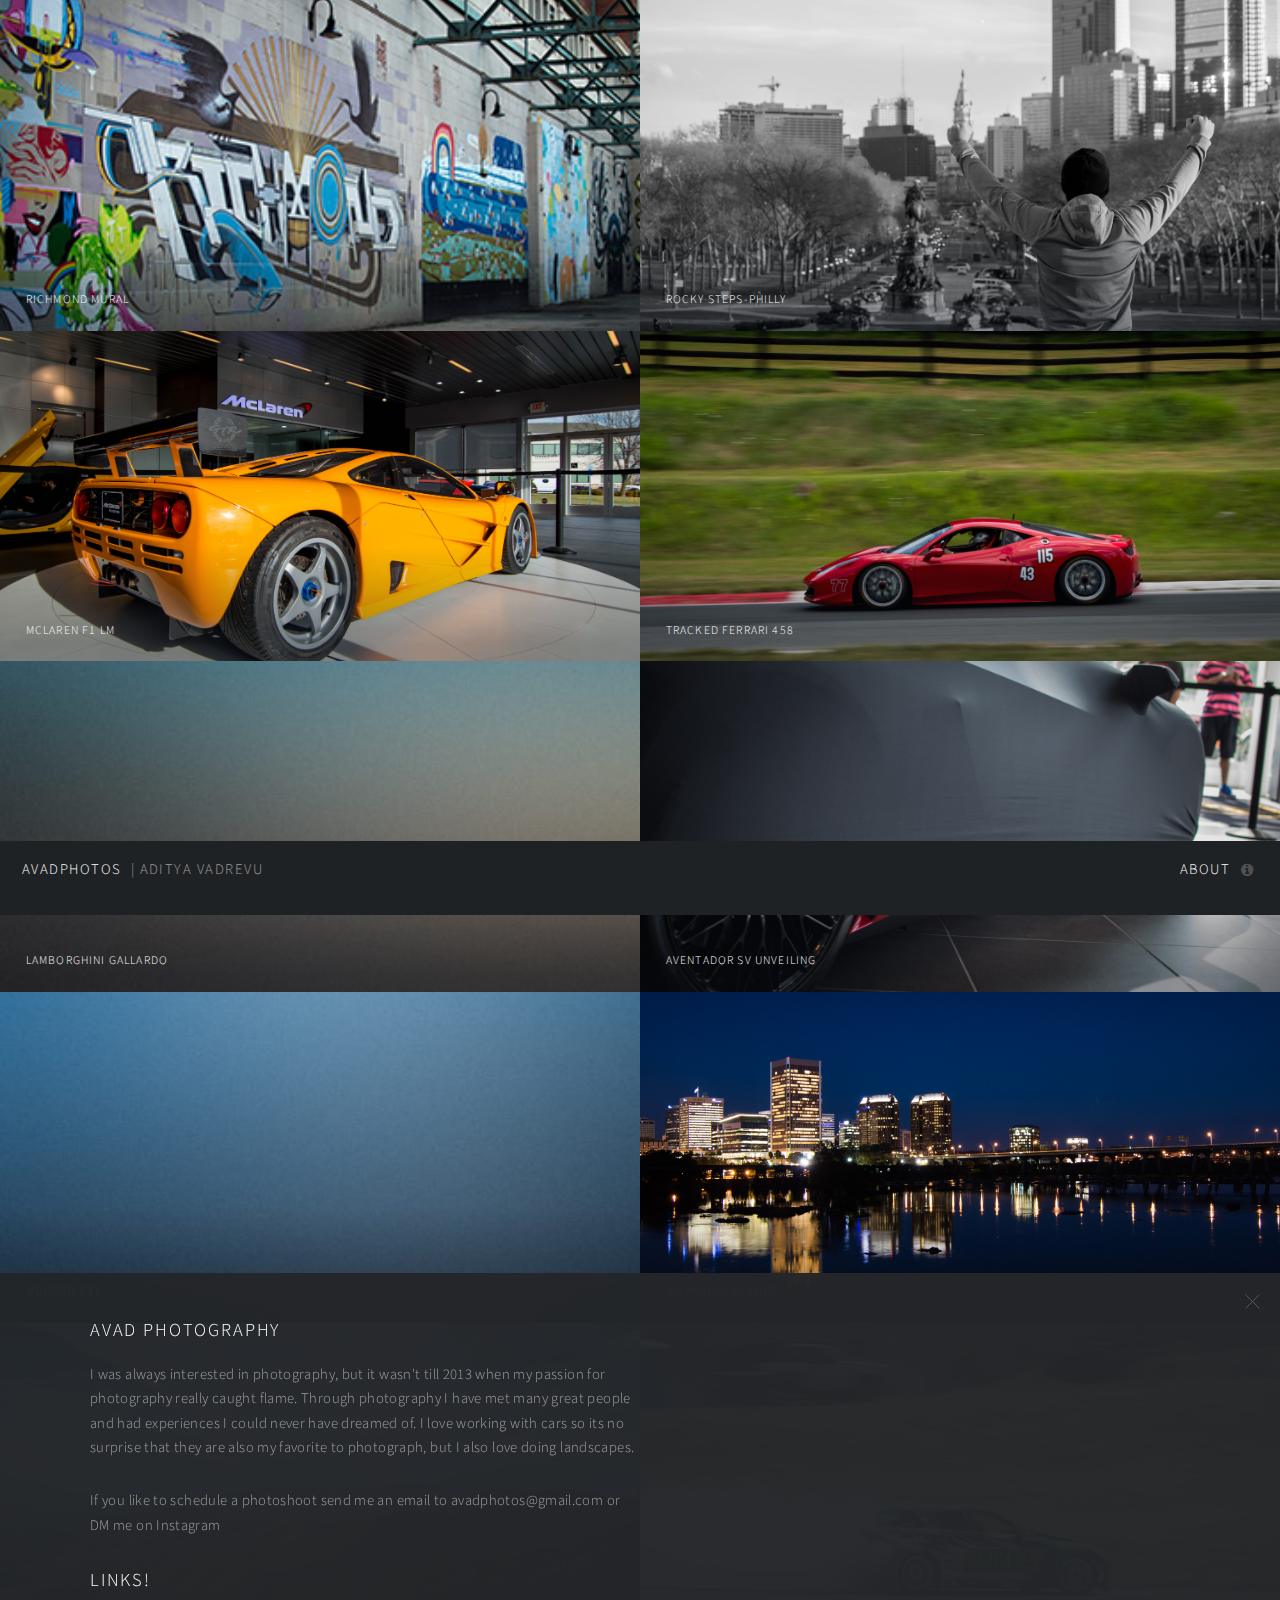
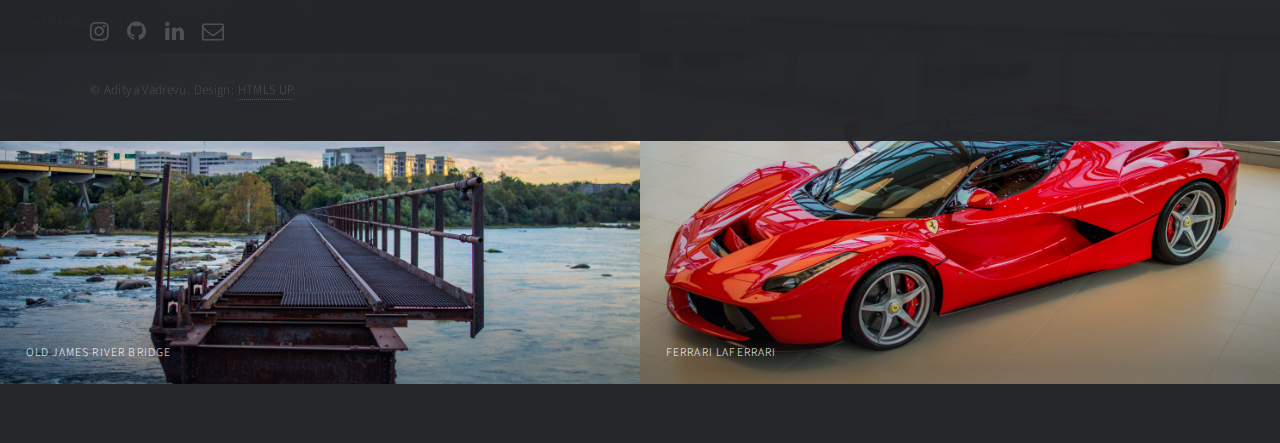
<file: Photography_portfolio/index.html>
<!DOCTYPE HTML>
<!--
	Multiverse by HTML5 UP
	html5up.net | @ajlkn
	Free for personal and commercial use under the CCA 3.0 license (html5up.net/license)
-->
<html>
	<head>
		<title>Aditya Portfolio</title>
				<meta charset="utf-8" />
		<meta name="viewport" content="width=device-width, initial-scale=1, user-scalable=no" />
		<!--[if lte IE 8]><script src="assets/js/ie/html5shiv.js"></script><![endif]-->
		<link rel="stylesheet" href="assets/css/main.css" />
		<!--[if lte IE 9]><link rel="stylesheet" href="assets/css/ie9.css" /><![endif]-->
		<script>
		(function(i,s,o,g,r,a,m){i['GoogleAnalyticsObject']=r;i[r]=i[r]||function(){
		(i[r].q=i[r].q||[]).push(arguments)},i[r].l=1*new Date();a=s.createElement(o),
		m=s.getElementsByTagName(o)[0];a.async=1;a.src=g;m.parentNode.insertBefore(a,m)
		})(window,document,'script','https://www.google-analytics.com/analytics.js','ga');

		ga('create', 'UA-91233321-1', 'auto');
		ga('send', 'pageview');

		</script>
	</head>
	<body>

		<!-- Wrapper -->
			<div id="wrapper">

				<!-- Header -->
					<header id="header">
						<h1><a href="index.html"><strong>AVadPhotos</strong>&nbsp; | Aditya Vadrevu </a></h1>
						<nav>
							<ul>
								<li><a href="#footer" class="icon fa-info-circle">About</a></li>
							</ul>
						</nav>
					</header>

				<!-- Main -->
					<div id="main">
						<article class="thumb">
							<a href="images/fulls/01.jpg" class="image"><img src="images/thumbs/01.jpg" alt="" /></a>
							<h2>Richmond Mural</h2>
							<p>Located close to the James River there is a wall full of breathtaking murals and art such as this one.</p>
						</article>
						<article class="thumb">
							<a href="images/fulls/02.jpg" class="image"><img src="images/thumbs/02.jpg" alt="" /></a>
							<h2>Rocky Steps-Philly</h2>
							<p>An Iconic Scene from the great movie, Rocky.</p>
						</article>
						<article class="thumb">
							<a href="images/fulls/03.jpg" class="image"><img src="images/thumbs/03.jpg" alt="" /></a>
							<h2>Mclaren F1 LM</h2>
							<p>One of the most Iconic cars of the 90's. The ultimate track orientated road car.</p>
						</article>
						<article class="thumb">
							<a href="images/fulls/04.jpg" class="image"><img src="images/thumbs/04.jpg" alt="" /></a>
							<h2>Tracked Ferrari 458</h2>
							<p>A Ferrari owner who knows exactly how to get the most out of his car.</p>
						</article>
						<article class="thumb">
							<a href="images/fulls/05.jpg" class="image"><img src="images/thumbs/05.jpg" alt="" /></a>
							<h2>Lamborghini Gallardo</h2>
							<p>Driving around in style at an autocross event.</p>
						</article>
						<article class="thumb">
							<a href="images/fulls/06.jpg" class="image"><img src="images/thumbs/06.jpg" alt="" /></a>
							<h2>Aventador SV unveiling</h2>
							<p>One of the first Aventador SV to come to Northern Virginia.</p>
						</article>
						<article class="thumb">
							<a href="images/fulls/07.jpg" class="image"><img src="images/thumbs/07.jpg" alt="" /></a>
							<h2>Modded G37</h2>
							<p>Carefully picked parts and a good plan has made this car look so flawless.</p>
						</article>
						<article class="thumb">
							<a href="images/fulls/08.jpg" class="image"><img src="images/thumbs/08.jpg" alt="" /></a>
							<h2>Richmond Skyline</h2>
							<p>The gorgeous buildings of Richmond aligning the banks of the James River.</p>
						</article>
						<article class="thumb">
							<a href="images/fulls/09.jpg" class="image"><img src="images/thumbs/09.jpg" alt="" /></a>
							<h2>Shenandoah Hills</h2>
							<p>Shenandoah Valley during the fall time is always a pretty sight.</p>
						</article>
						<article class="thumb">
							<a href="images/fulls/10.jpg" class="image"><img src="images/thumbs/10.jpg" alt="" /></a>
							<h2>Drift Nirvana</h2>
							<p>Drift Nirvana track event at Summit Point Raceway.</p>
						</article>
						<article class="thumb">
							<a href="images/fulls/11.jpg" class="image"><img src="images/thumbs/11.jpg" alt="" /></a>
							<h2>Old James River Bridge</h2>
							<p>Old bridge connecting Belle Isle to downtown Richmond, recently rennovated.</p>
						</article>
						<article class="thumb">
							<a href="images/fulls/12.jpg" class="image"><img src="images/thumbs/12.jpg" alt="" /></a>
							<h2>Ferrari LaFerrari</h2>
							<p>Ferrari's contribution to the hyper car community.</p>
						</article>
					</div>

				<!-- Footer -->
					<footer id="footer" class="panel">
						<div class="inner split">
							<div>
								<section>
									<h2>Avad Photography</h2>
									<p>I was always interested in photography, but it wasn't till 2013 when my passion for photography really caught flame. Through photography
										I have met many great people and had experiences I could never have dreamed of. I love working with cars so its no surprise that they are also my favorite to photograph, but
										I also love doing landscapes. <p>
										If you like to schedule a photoshoot send me an email to avadphotos@gmail.com
										or DM me on Instagram
									</p>
									</p>

								</section>
								<section>
									<h2>Links!</h2>
									<ul class="icons">
										<li><a href="https://www.instagram.com/avad_photography/" class="icon fa-instagram"><span class="label">Instagram</span></a></li>
										<li><a href="https://github.com/vadrevua" class="icon fa-github"><span class="label">Github</span></a></li>
										<li><a href="https://www.linkedin.com/in/vadrevua" class="icon fa-linkedin"><span class="label">LinkedIn</span></a></li>
										<li><a href="https://vadrevua.github.io/Resume_Page/index.html" class="icon fa-envelope-o"><span class="label">Resume</span></a></li>									</ul>
								</section>
								<p class="copyright">
									&copy; Aditya Vadrevu. Design: <a href="http://html5up.net">HTML5 UP</a>.
								</p>
							</div>
							<!-- <div>
								<section>
									<h2>Get in touch</h2>
									<form method="post" action="#">
										<div class="field half first">
											<input type="text" name="name" id="name" placeholder="Name" />
										</div>
										<div class="field half">
											<input type="text" name="email" id="email" placeholder="Email" />
										</div>
										<div class="field">
											<textarea name="message" id="message" rows="4" placeholder="Message"></textarea>
										</div>
										<ul class="actions">
											<li><input type="submit" value="Send" class="special" /></li>
											<li><input type="reset" value="Reset" /></li>
										</ul>
									</form>
								</section>
							</div> -->
						</div>
					</footer>

			</div>

		<!-- Scripts -->
			<script src="assets/js/jquery.min.js"></script>
			<script src="assets/js/jquery.poptrox.min.js"></script>
			<script src="assets/js/skel.min.js"></script>
			<script src="assets/js/util.js"></script>
			<!--[if lte IE 8]><script src="assets/js/ie/respond.min.js"></script><![endif]-->
			<script src="assets/js/main.js"></script>

	</body>
</html>
</file>
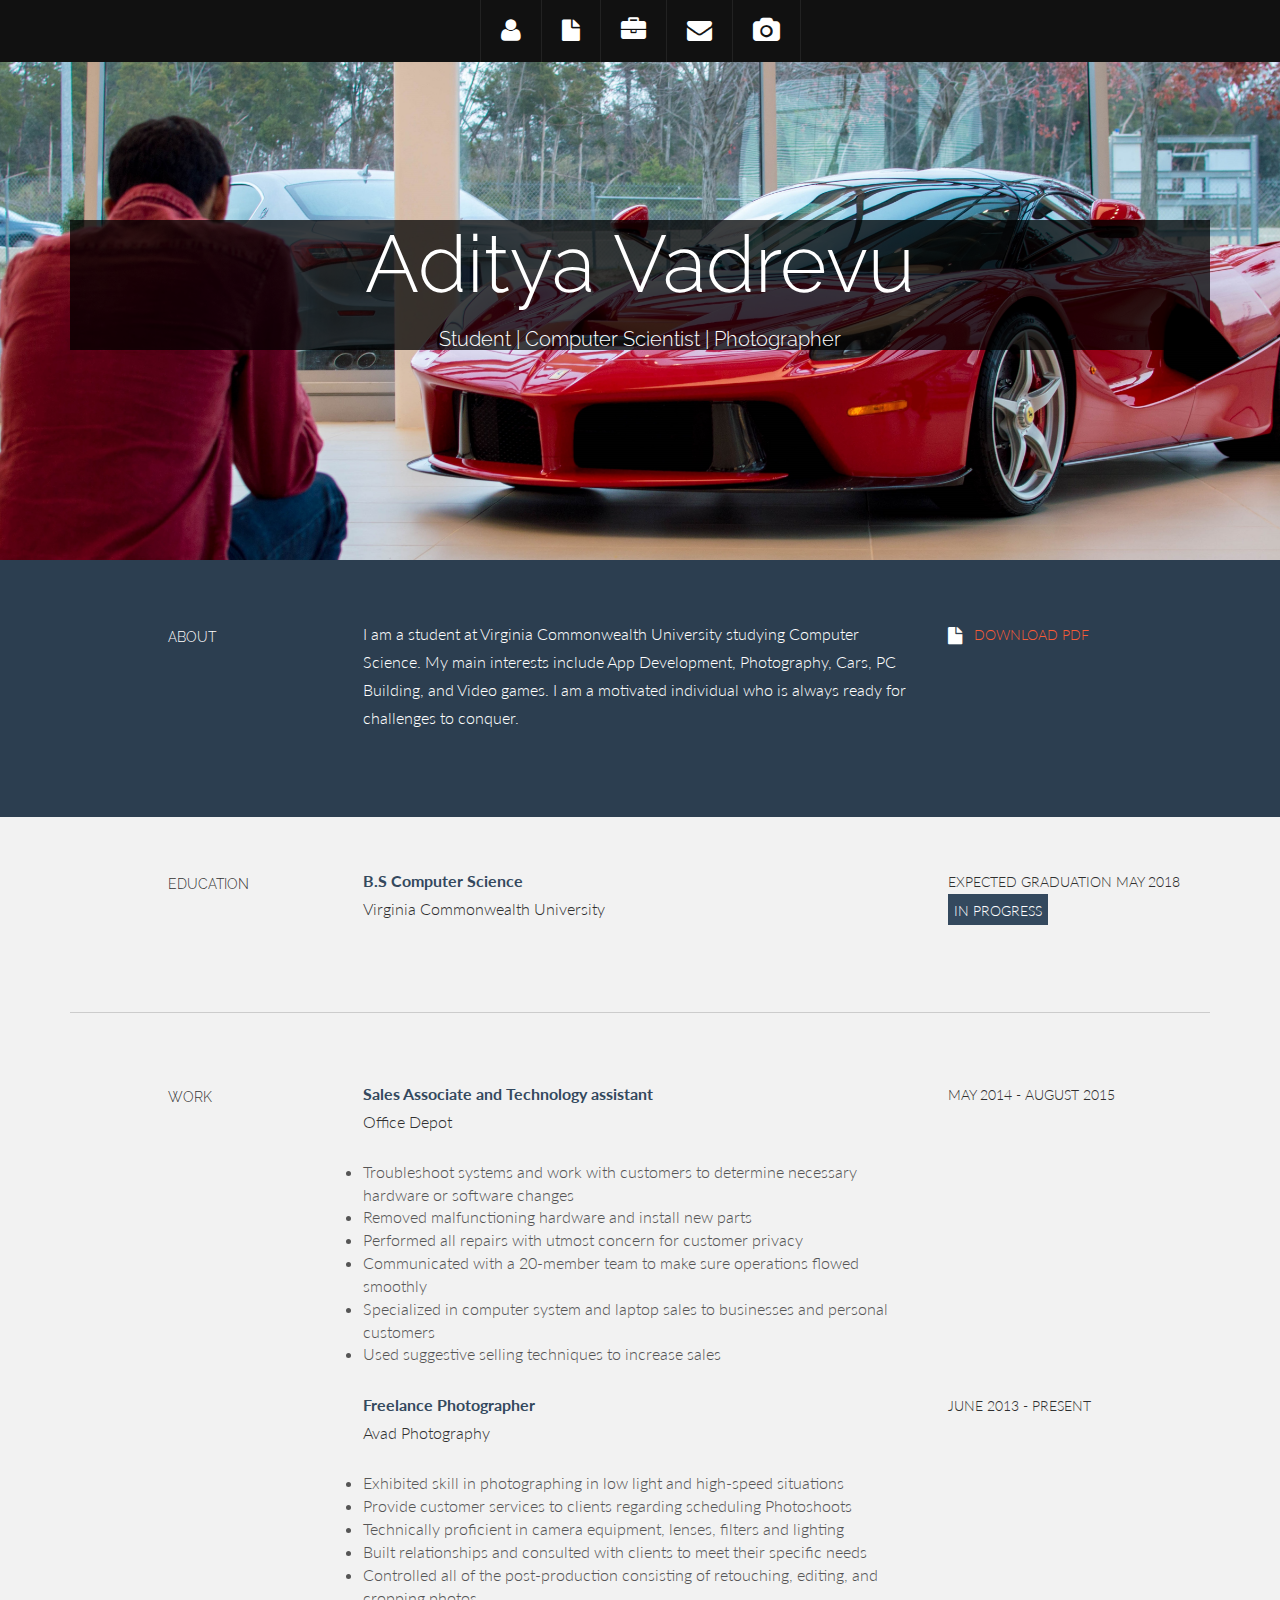
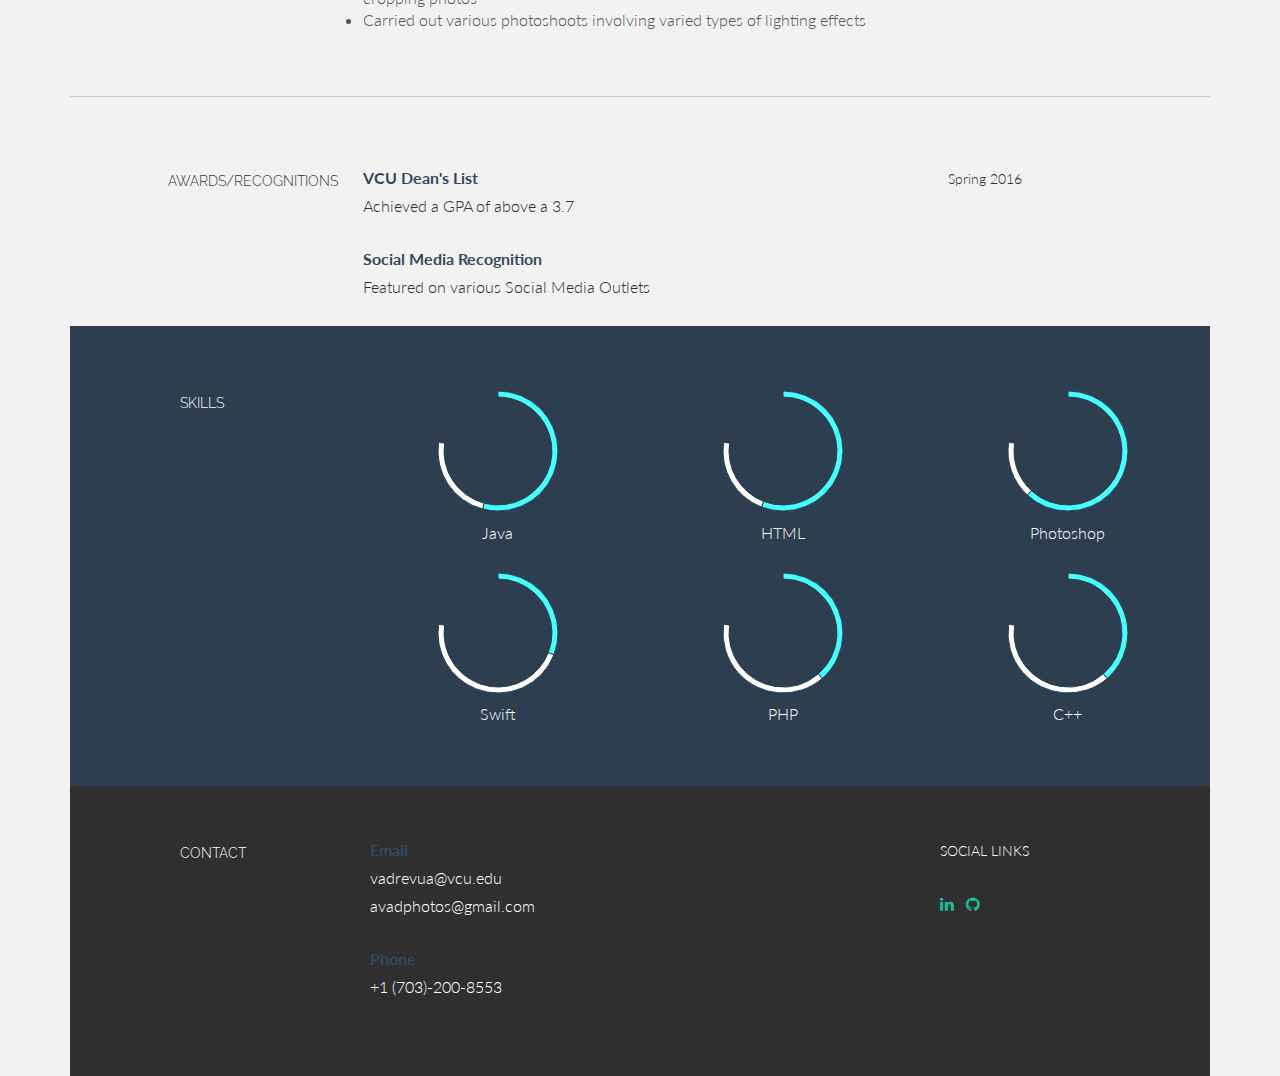
<file: Resume_Page/index.html>
<!DOCTYPE html>
<html lang="en">
  <head>
    <meta charset="utf-8">
    <meta name="viewport" content="width=device-width, initial-scale=1.0">
    <meta name="description" content="">
    <meta name="author" content="">
    <link rel="shortcut icon" href="assets/ico/favicon.png">

    <title>Aditya Resume</title>

    <!-- Bootstrap core CSS -->
    <link href="assets/css/bootstrap.css" rel="stylesheet">

    <!-- Custom styles for this template -->
    <link href="assets/css/main.css" rel="stylesheet">

	<link rel="stylesheet" href="assets/css/font-awesome.min.css">

    <link href='https://fonts.googleapis.com/css?family=Lato:300,400,700,300italic,400italic' rel='stylesheet' type='text/css'>
    <link href='https://fonts.googleapis.com/css?family=Raleway:400,300,700' rel='stylesheet' type='text/css'>

    <script src="assets/js/jquery.min.js"></script>
    <script type="text/javascript" src="assets/js/smoothscroll.js"></script>
    <script src="assets/js/Chart.js"></script>

    <!-- HTML5 shim and Respond.js IE8 support of HTML5 elements and media queries -->
    <!--[if lt IE 9]>
      <script src="assets/js/html5shiv.js"></script>
      <script src="assets/js/respond.min.js"></script>
    <![endif]-->
    <script>
  (function(i,s,o,g,r,a,m){i['GoogleAnalyticsObject']=r;i[r]=i[r]||function(){
  (i[r].q=i[r].q||[]).push(arguments)},i[r].l=1*new Date();a=s.createElement(o),
  m=s.getElementsByTagName(o)[0];a.async=1;a.src=g;m.parentNode.insertBefore(a,m)
  })(window,document,'script','https://www.google-analytics.com/analytics.js','ga');

  ga('create', 'UA-91233321-1', 'auto');
  ga('send', 'pageview');

</script>
  </head>

  <body data-spy="scroll" data-offset="0" data-target="#nav">

	<div id="section-topbar">
		<div id="topbar-inner">
			<div class="container">
				<div class="row">
					<div class="dropdown">
						<ul id="nav" class="nav">
							<li class="menu-item"><a class="smoothScroll" href="#about" title="About"><i class="icon-user"></i></a></li>
							<li class="menu-item"><a class="smoothScroll" href="#resume" title="Resume"><i class="icon-file"></i></a></li>
							<li class="menu-item"><a class="smoothScroll" href="#work" title="Works"><i class="icon-briefcase"></i></a></li>
							<li class="menu-item"><a class="smoothScroll" href="#contact" title="Contact"><i class="icon-envelope"></i></a></li>
							<li class="menu-item"><a href="https://vadrevua.github.io/Photography_portfolio/index.html" title="Photo Portfolio"><i class="icon-camera"></i></a></li>
						</ul><!--/ uL#nav -->
					</div><!-- /.dropdown -->

					<div class="clear"></div>
				</div><!--/.row -->
			</div><!--/.container -->

			<div class="clear"></div>
		</div><!--/ #topbar-inner -->
	</div><!--/ #section-topbar -->

	<div id="headerwrap">
		<div class="container">
			<div class="row centered">
				<div class="col-lg-12">
          <div class = "dimmed">
					<h1>Aditya Vadrevu</h1>
    			<h3> Student | Computer Scientist | Photographer</h3>
          </div>
    		</div><!--/.col-lg-12 -->
			</div><!--/.row -->
		</div><!--/.container -->
	</div><!--/.#headerwrap -->


	<section id="about" name="about"></section>
	<div id="intro">
		<div class="container">
			<div class="row">

				<div class="col-lg-2 col-lg-offset-1">
					<h5>ABOUT</h5>
				</div>
				<div class="col-lg-6">
					<p>           I am a student at Virginia Commonwealth University studying Computer Science. My main interests include App Development, Photography, Cars, PC Building, and Video games.
          I am a motivated individual who is always ready for challenges to conquer.  </p>
				</div>
				<div class="col-lg-3">
					<p><a href="Resume Richmond.pdf"><i class="icon-file"></i> <sm>DOWNLOAD PDF</sm></a></p>
				</div>

			</div><!--/.row -->
		</div><!--/.container -->
	</div><!--/ #intro -->


	<section id="resume" name="resume"></section>
	<!--EDUCATION DESCRIPTION -->
	<div class="container desc">
		<div class="row">

				<div class="col-lg-2 col-lg-offset-1">
					<h5>EDUCATION</h5>
				</div>
				<div class="col-lg-6">
					<p><t>B.S Computer Science</t><br/>
						Virginia Commonwealth University <br/>
					</p>
				</div>
				<div class="col-lg-3">
					<p><sm>EXPECTED GRADUATION MAY 2018</sm><br/>
					<imp><sm>IN PROGRESS</sm></imp>
					</p>
        </br>
				</div>
		</div><!--/.row -->
		<br>
		<hr>
	</div><!--/.container -->


	<!--WORK DESCRIPTION -->
	<div class="container desc">
		<div class="row">

				<div class="col-lg-2 col-lg-offset-1">
					<h5>WORK</h5>
				</div>
				<div class="col-lg-6">
					<p><t>Sales Associate and Technology assistant</t><br/>
						Office Depot <br/>
					</p>
          <p>
              <li>Troubleshoot systems and work with customers to determine necessary hardware or software changes
              <li> Removed malfunctioning hardware and install new parts
              <li> Performed all repairs with utmost concern for customer privacy
              <li>Communicated with a 20-member team to make sure operations flowed smoothly
              <li> Specialized in computer system and laptop sales to businesses and personal customers
              <li> Used suggestive selling techniques to increase sales

          </p>
				</div>
				<div class="col-lg-3">
					<p><sm>MAY 2014 - AUGUST 2015</sm></p>
				</div>

				<div class="col-lg-6 col-lg-offset-3">
					<p><t>Freelance Photographer</t><br/>
						Avad Photography <br/>
					</p>
					<p>
            <li>Exhibited skill in photographing in low light and high-speed situations
            <li>Provide customer services to clients regarding scheduling Photoshoots
            <li>Technically proficient in camera equipment, lenses, filters and lighting
            <li>Built relationships and consulted with clients to meet their specific needs
            <li>Controlled all of the post-production consisting of retouching, editing, and cropping photos
            <li>Carried out various photoshoots involving varied types of lighting effects</p>
				</div>
				<div class="col-lg-3">
					<p><sm>JUNE 2013 - PRESENT</sm></p>
				</div>
		</div><!--/.row -->
		<br>
		<hr>
	</div><!--/.container -->


	<!--AWARDS DESCRIPTION -->
	<div class="container desc">
		<div class="row">
				<div class="col-lg-2 col-lg-offset-1">
					<h5>AWARDS/RECOGNITIONS</h5>
				</div>
				<div class="col-lg-6">
					<p><t>VCU Dean's List</t><br/>
					 Achieved a GPA of above a 3.7
					</p>
				</div>
				<div class="col-lg-3">
					<p><sm>Spring 2016</sm></p>
				</div>

				<div class="col-lg-6 col-lg-offset-3">
					<p><t>Social Media Recognition</t><br/>
						Featured on various Social Media Outlets
					</p>

		</div><!--/.row -->
		<br>
	</div><!--/.container -->


  <!--SKILLS DESCRIPTION -->
	<div id="skillswrap">
		<div class="container">
			<div class="row">
					<div class="col-lg-2 col-lg-offset-1">
						<h5>SKILLS</h5>
					</div>
					<div class="col-lg-3 centered">
						<canvas id="javascript" height="130" width="130"></canvas>
            <br>
						<q>Java</q>
          <br>
          </br>
						<script>
							var doughnutData = [
									{
										value: 70,
										color:"#46fffa"
									},
									{
										value : 30,
										color : "#ffffff"
									}
								];
								var myDoughnut = new Chart(document.getElementById("javascript").getContext("2d")).Doughnut(doughnutData);
						</script>
					</div>
					<div class="col-lg-3 centered">
						<canvas id="bootstrap" height="130" width="130"></canvas>
            <br>
						<q>HTML</q>
						<br>
            </br>
						<script>
							var doughnutData = [
									{
										value: 65,
										color:"#46fffa"
									},
									{
										value : 25,
										color : "#ffffff"
									}
								];
								var myDoughnut = new Chart(document.getElementById("bootstrap").getContext("2d")).Doughnut(doughnutData);
						</script>
					</div>
					<div class="col-lg-3 centered">
						<canvas id="wordpress" height="130" width="130"></canvas>
            <br>
						<q>Photoshop</q>
						<br>
            </br>
						<script>
							var doughnutData = [
									{
										value: 80,
										color:"#46fffa"
									},
									{
										value : 20,
										color : "#ffffff"
									}
								];
								var myDoughnut = new Chart(document.getElementById("wordpress").getContext("2d")).Doughnut(doughnutData);
						</script>
					</div>

					<div class="col-lg-3 col-lg-offset-3 centered">
						<canvas id="html" height="130" width="130"></canvas>
            <br>
						<q>Swift</q>
						<br>
						<script>
							var doughnutData = [
									{
										value: 40,
										color:"#46fffa"
									},
									{
										value : 60,
										color : "#ffffff"
									}
								];
								var myDoughnut = new Chart(document.getElementById("html").getContext("2d")).Doughnut(doughnutData);
						</script>
					</div>
					<div class="col-lg-3 centered">
						<canvas id="photoshop" height="130" width="130"></canvas>
            <br>
						<q>PHP</q>
						<br>
						<script>
							var doughnutData = [
									{
										value: 50,
										color:"#46fffa"
									},
									{
										value : 50,
										color : "#ffffff"
									}
								];
								var myDoughnut = new Chart(document.getElementById("photoshop").getContext("2d")).Doughnut(doughnutData);
						</script>
					</div>
					<div class="col-lg-3 centered">
						<canvas id="illustrator" height="130" width="130"></canvas>
            <br>
						<q>C++</q>
						<br>
						<script>
							var doughnutData = [
									{
										value: 50,
										color:"#46fffa"
									},
									{
										value : 50,
										color : "#ffffff"
									}
								];
								var myDoughnut = new Chart(document.getElementById("illustrator").getContext("2d")).Doughnut(doughnutData);
						</script>
					</div>

			</div><!--/.row -->
		</div><!--/.container -->
	</div><!--/ #skillswrap -->


	<section id="contact" name="contact"></section>
	<!--FOOTER DESCRIPTION -->
	<div id="footwrap">
		<div class="container">
			<div class="row">

				<div class="col-lg-2 col-lg-offset-1">
					<h5>CONTACT</h5>
				</div>
				<div class="col-lg-6">
					<p><t>Email</t><br/>
						vadrevua@vcu.edu <br/>
            avadphotos@gmail.com
            <br/>
					</p>
					</p>
					<p><t>Phone</t><br/>
						+1 (703)-200-8553 <br/>
					</p>
				</div>
				<div class="col-lg-3">
					<p><sm>SOCIAL LINKS</sm></p>
					<p>
            <a href="https://www.linkedin.com/in/vadrevua"><i class="icon-linkedin"></i></a>
            <a target="_blank" href="https://github.com/vadrevua"><i class="icon-github"></i></a>
						<!-- <a href="#"><i class="icon-apple"></i></a>> -->

					</p>
				</div>
			</div><!--/.row -->
		</div><!--/.container -->
	</div><!--/ #footer -->




    <!-- Bootstrap core JavaScript
    ================================================== -->
    <!-- Placed at the end of the document so the pages load faster -->
    <script src="assets/js/bootstrap.js"></script>
  </body>
</html>
</file>
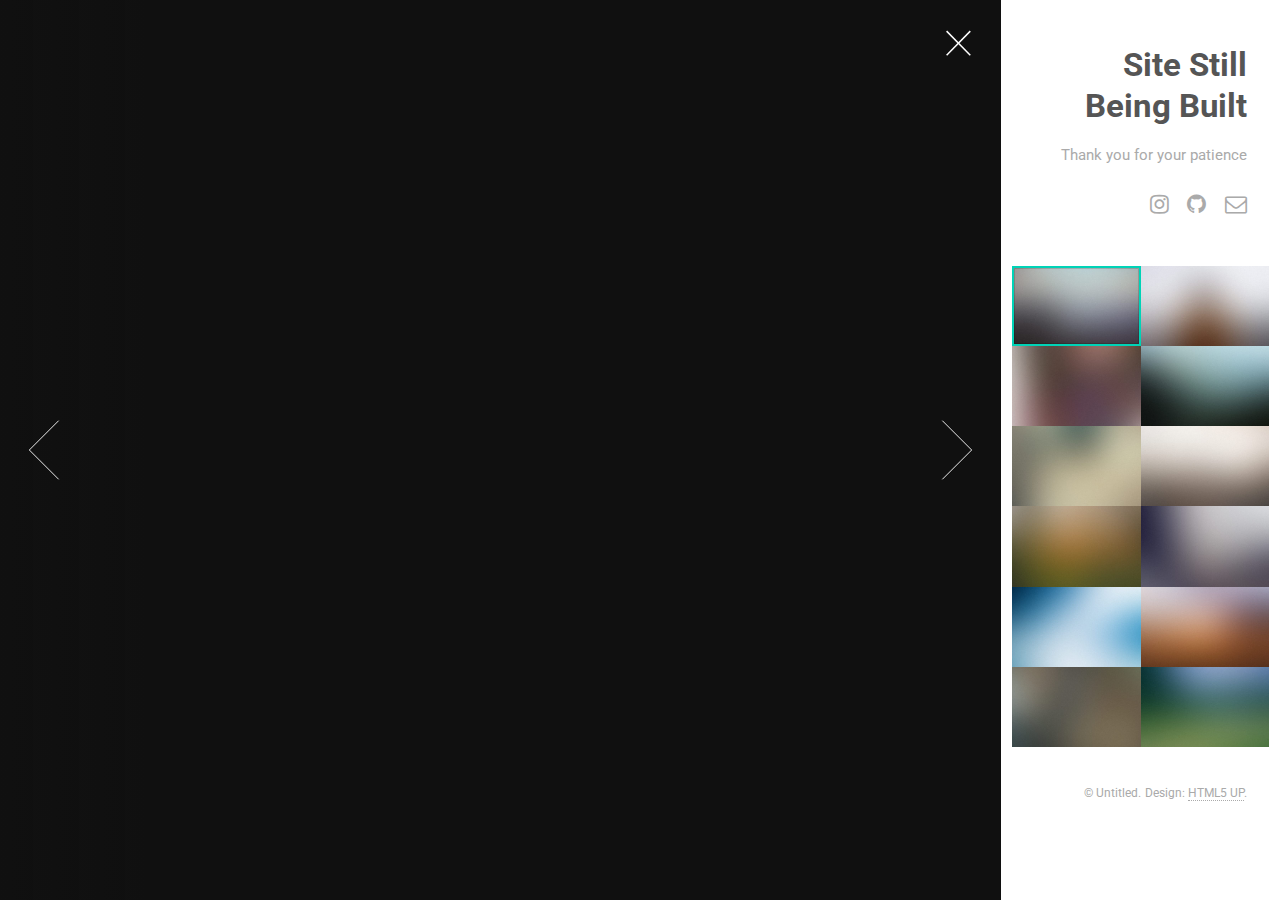
<file: Photography portfolio/portfolio.html>
<!DOCTYPE HTML>
<!--
	Lens by HTML5 UP
	html5up.net | @ajlkn
	Free for personal and commercial use under the CCA 3.0 license (html5up.net/license)
-->
<html>
	<head>
		<title>Aditya Portfolio</title>
		<meta charset="utf-8" />
		<meta name="viewport" content="width=device-width, initial-scale=1" />
		<!--[if lte IE 8]><script src="assets/js/ie/html5shiv.js"></script><![endif]-->
		<link rel="stylesheet" href="assets/css/main.css" />
		<!--[if lte IE 8]><link rel="stylesheet" href="assets/css/ie8.css" /><![endif]-->
		<!--[if lte IE 9]><link rel="stylesheet" href="assets/css/ie9.css" /><![endif]-->
		<noscript><link rel="stylesheet" href="assets/css/noscript.css" /></noscript>
	</head>
	<body class="is-loading-0 is-loading-1 is-loading-2">

		<!-- Main -->
			<div id="main">

				<!-- Header -->
					<header id="header">
						<h1>Site Still Being Built</h1>
						<p>Thank you for your patience</a></p>
						<ul class="icons">
							<li><a href="https://www.instagram.com/avad_photography/" class="icon fa-instagram"><span class="label">Instagram</span></a></li>
							<li><a href="https://github.com/vadrevua" class="icon fa-github"><span class="label">Github</span></a></li>
							<li><a href="vadrevua.github.io/Resume Page/resume.html" class="icon fa-envelope-o"><span class="label">Resume</span></a></li>
						</ul>
					</header>

				<!-- Thumbnail -->
					<section id="thumbnails">
						<article>
							<a class="thumbnail" href="images/fulls/01.jpg" data-position="left center"><img src="images/thumbs/01.jpg" alt="" /></a>
							<h2>Diam tempus accumsan</h2>
							<p>Lorem ipsum dolor sit amet, consectetur adipiscing elit.</p>
						</article>
						<article>
							<a class="thumbnail" href="images/fulls/02.jpg"><img src="images/thumbs/02.jpg" alt="" /></a>
							<h2>Vivamus convallis libero</h2>
							<p>Sed velit lacus, laoreet at venenatis convallis in lorem tincidunt.</p>
						</article>
						<article>
							<a class="thumbnail" href="images/fulls/03.jpg" data-position="top center"><img src="images/thumbs/03.jpg" alt="" /></a>
							<h2>Nec accumsan enim felis</h2>
							<p>Maecenas eleifend tellus ut turpis eleifend, vitae pretium faucibus.</p>
						</article>
						<article>
							<a class="thumbnail" href="images/fulls/04.jpg"><img src="images/thumbs/04.jpg" alt="" /></a>
							<h2>Donec maximus nisi eget</h2>
							<p>Tristique in nulla vel congue. Sed sociis natoque parturient nascetur.</p>
						</article>
						<article>
							<a class="thumbnail" href="images/fulls/05.jpg" data-position="top center"><img src="images/thumbs/05.jpg" alt="" /></a>
							<h2>Nullam vitae nunc vulputate</h2>
							<p>In pellentesque cursus velit id posuere. Donec vehicula nulla.</p>
						</article>
						<article>
							<a class="thumbnail" href="images/fulls/06.jpg"><img src="images/thumbs/06.jpg" alt="" /></a>
							<h2>Phasellus magna faucibus</h2>
							<p>Nulla dignissim libero maximus tellus varius dictum ut posuere magna.</p>
						</article>
						<article>
							<a class="thumbnail" href="images/fulls/07.jpg"><img src="images/thumbs/07.jpg" alt="" /></a>
							<h2>Proin quis mauris</h2>
							<p>Etiam ultricies, lorem quis efficitur porttitor, facilisis ante orci urna.</p>
						</article>
						<article>
							<a class="thumbnail" href="images/fulls/08.jpg"><img src="images/thumbs/08.jpg" alt="" /></a>
							<h2>Gravida quis varius enim</h2>
							<p>Nunc egestas congue lorem. Nullam dictum placerat ex sapien tortor mattis.</p>
						</article>
						<article>
							<a class="thumbnail" href="images/fulls/09.jpg"><img src="images/thumbs/09.jpg" alt="" /></a>
							<h2>Morbi eget vitae adipiscing</h2>
							<p>In quis vulputate dui. Maecenas metus elit, dictum praesent lacinia lacus.</p>
						</article>
						<article>
							<a class="thumbnail" href="images/fulls/10.jpg"><img src="images/thumbs/10.jpg" alt="" /></a>
							<h2>Habitant tristique senectus</h2>
							<p>Vestibulum ante ipsum primis in faucibus orci luctus ac tincidunt dolor.</p>
						</article>
						<article>
							<a class="thumbnail" href="images/fulls/11.jpg"><img src="images/thumbs/11.jpg" alt="" /></a>
							<h2>Pharetra ex non faucibus</h2>
							<p>Ut sed magna euismod leo laoreet congue. Fusce congue enim ultricies.</p>
						</article>
						<article>
							<a class="thumbnail" href="images/fulls/12.jpg"><img src="images/thumbs/12.jpg" alt="" /></a>
							<h2>Mattis lorem sodales</h2>
							<p>Feugiat auctor leo massa, nec vestibulum nisl erat faucibus, rutrum nulla.</p>
						</article>
					</section>

				<!-- Footer -->
					<footer id="footer">
						<ul class="copyright">
							<li>&copy; Untitled.</li><li>Design: <a href="http://html5up.net">HTML5 UP</a>.</li>
						</ul>
					</footer>

			</div>

		<!-- Scripts -->
			<script src="assets/js/jquery.min.js"></script>
			<script src="assets/js/skel.min.js"></script>
			<!--[if lte IE 8]><script src="assets/js/ie/respond.min.js"></script><![endif]-->
			<script src="assets/js/main.js"></script>

	</body>
</html>
</file>
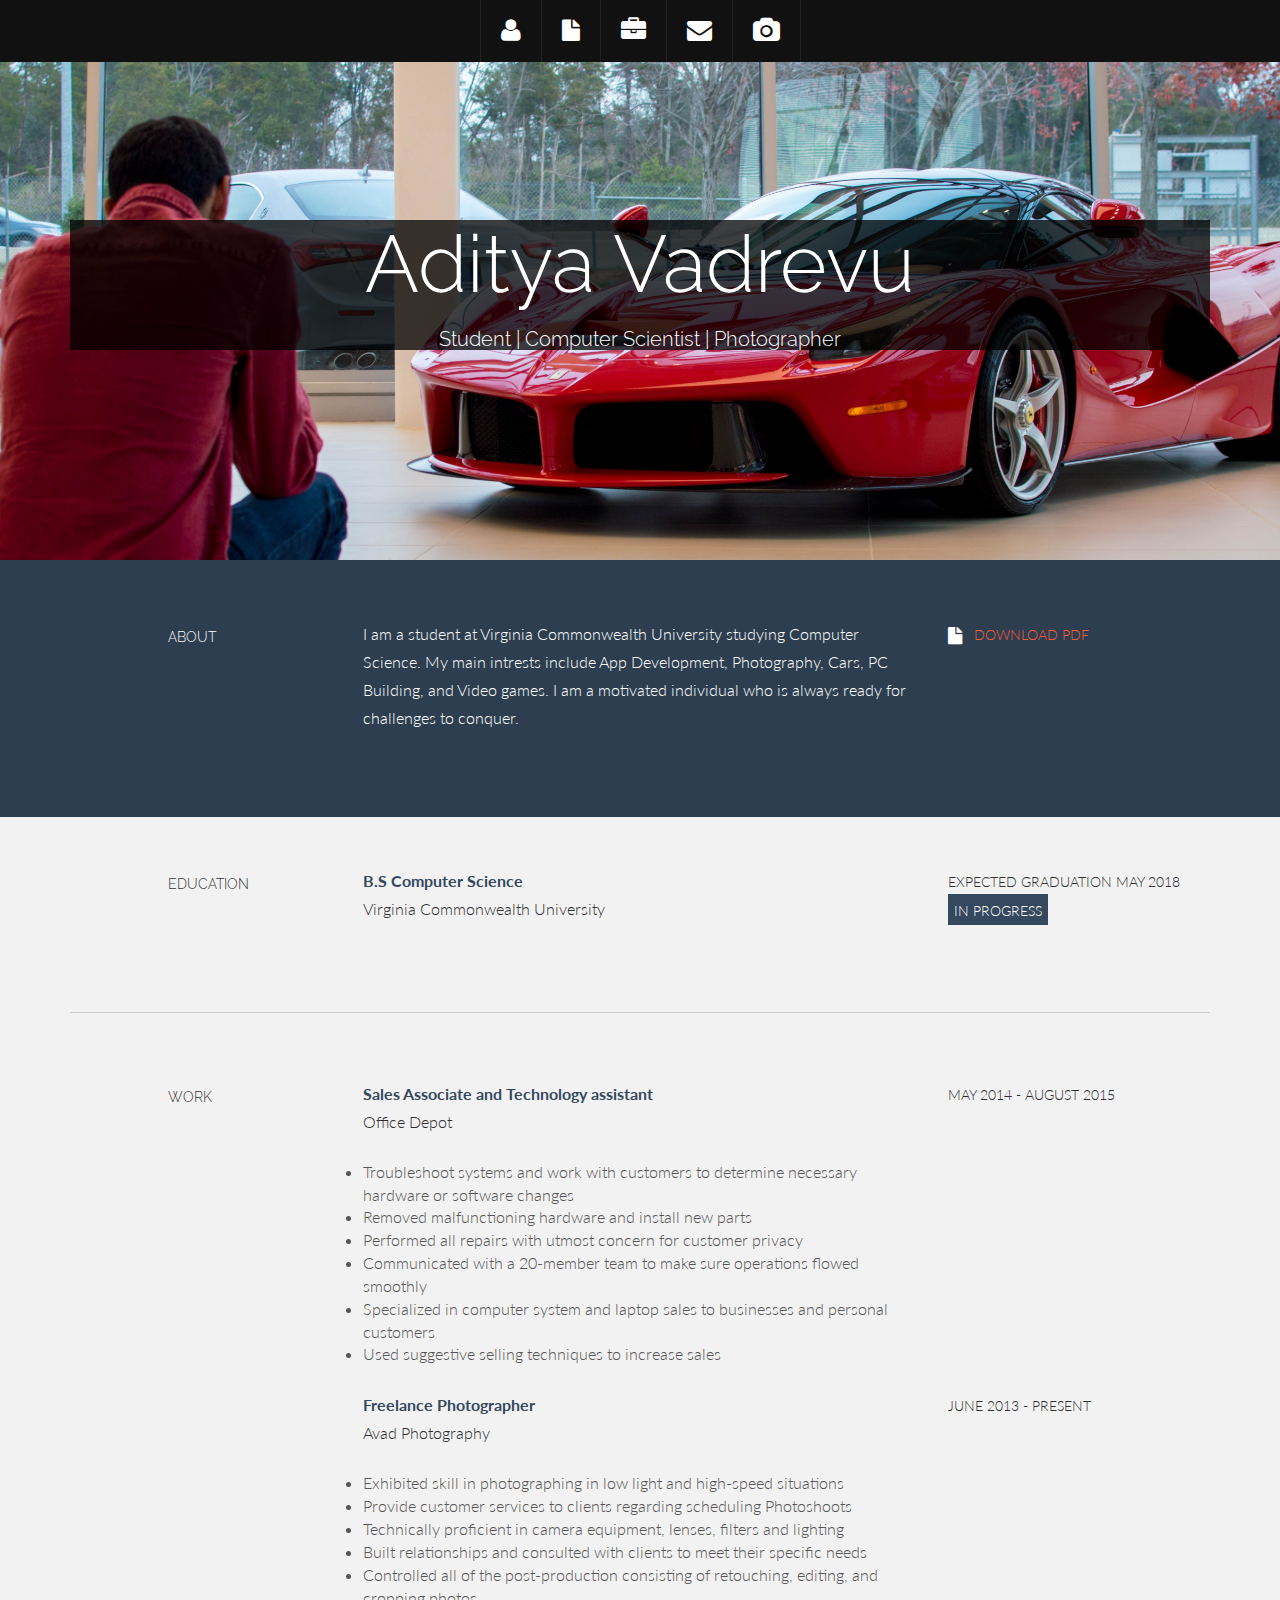
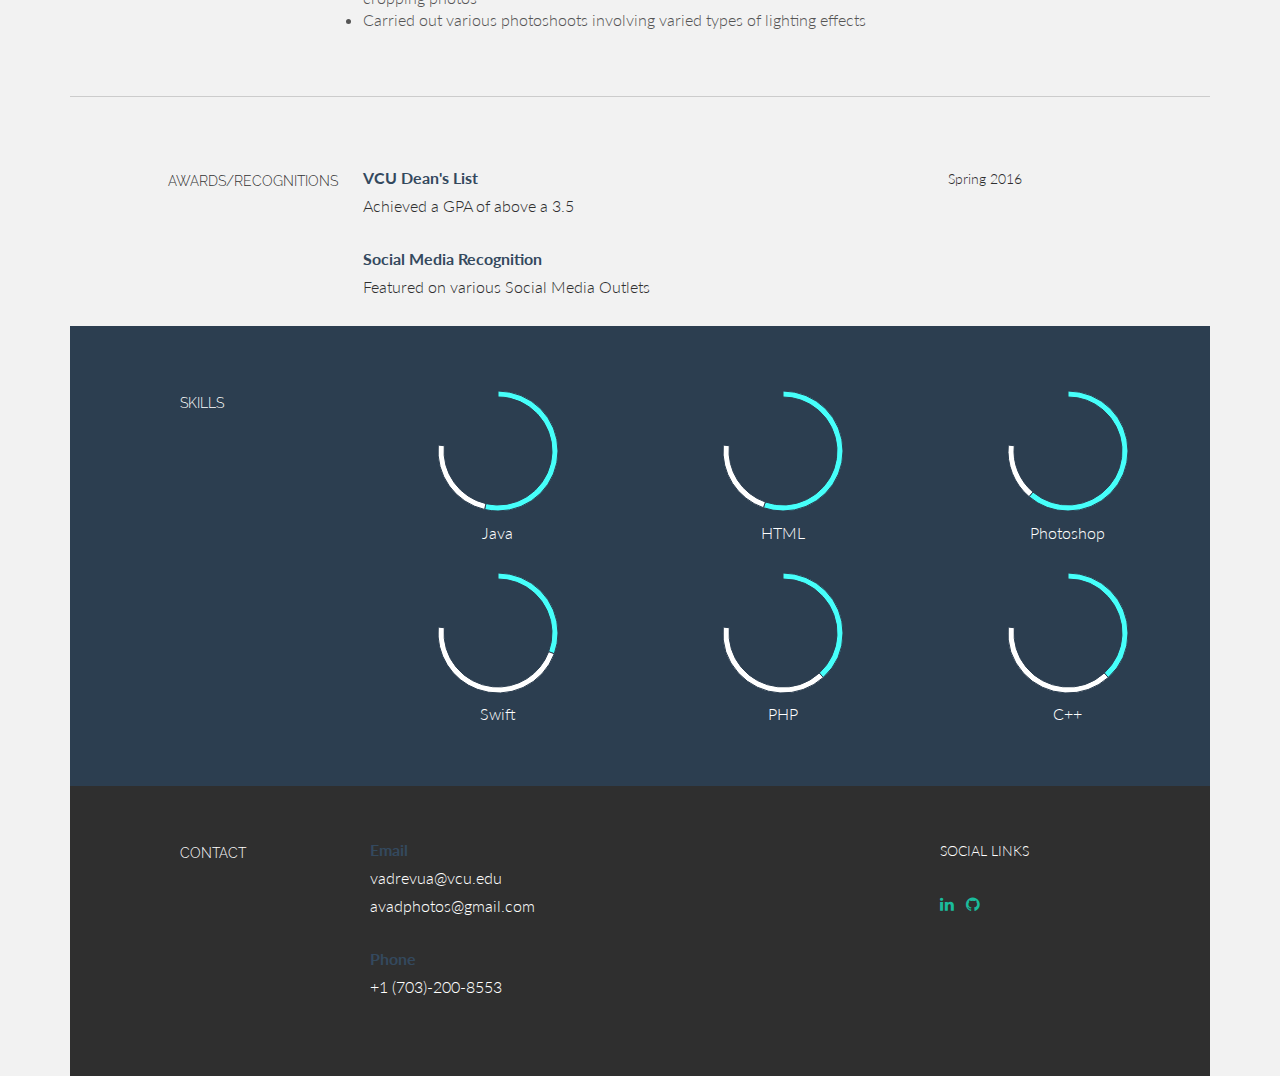
<file: Resume Page/resume.html>
<!DOCTYPE html>
<html lang="en">
  <head>
    <meta charset="utf-8">
    <meta name="viewport" content="width=device-width, initial-scale=1.0">
    <meta name="description" content="">
    <meta name="author" content="">
    <link rel="shortcut icon" href="assets/ico/favicon.png">

    <title>Aditya Resume</title>

    <!-- Bootstrap core CSS -->
    <link href="assets/css/bootstrap.css" rel="stylesheet">

    <!-- Custom styles for this template -->
    <link href="assets/css/main.css" rel="stylesheet">

	<link rel="stylesheet" href="assets/css/font-awesome.min.css">

    <link href='https://fonts.googleapis.com/css?family=Lato:300,400,700,300italic,400italic' rel='stylesheet' type='text/css'>
    <link href='https://fonts.googleapis.com/css?family=Raleway:400,300,700' rel='stylesheet' type='text/css'>

    <script src="assets/js/jquery.min.js"></script>
    <script type="text/javascript" src="assets/js/smoothscroll.js"></script>
    <script src="assets/js/Chart.js"></script>

    <!-- HTML5 shim and Respond.js IE8 support of HTML5 elements and media queries -->
    <!--[if lt IE 9]>
      <script src="assets/js/html5shiv.js"></script>
      <script src="assets/js/respond.min.js"></script>
    <![endif]-->
  </head>

  <body data-spy="scroll" data-offset="0" data-target="#nav">

	<div id="section-topbar">
		<div id="topbar-inner">
			<div class="container">
				<div class="row">
					<div class="dropdown">
						<ul id="nav" class="nav">
							<li class="menu-item"><a class="smoothScroll" href="#about" title="About"><i class="icon-user"></i></a></li>
							<li class="menu-item"><a class="smoothScroll" href="#resume" title="Resume"><i class="icon-file"></i></a></li>
							<li class="menu-item"><a class="smoothScroll" href="#work" title="Works"><i class="icon-briefcase"></i></a></li>
							<li class="menu-item"><a class="smoothScroll" href="#contact" title="Contact"><i class="icon-envelope"></i></a></li>
							<li class="menu-item"><a href="vadrevua.github.io/Photography portfolio/portfolio.html" title="Photo Portfolio"><i class="icon-camera"></i></a></li>
						</ul><!--/ uL#nav -->
					</div><!-- /.dropdown -->

					<div class="clear"></div>
				</div><!--/.row -->
			</div><!--/.container -->

			<div class="clear"></div>
		</div><!--/ #topbar-inner -->
	</div><!--/ #section-topbar -->

	<div id="headerwrap">
		<div class="container">
			<div class="row centered">
				<div class="col-lg-12">
          <div class = "dimmed">
					<h1>Aditya Vadrevu</h1>
    			<h3> Student | Computer Scientist | Photographer</h3>
          </div>
    		</div><!--/.col-lg-12 -->
			</div><!--/.row -->
		</div><!--/.container -->
	</div><!--/.#headerwrap -->


	<section id="about" name="about"></section>
	<div id="intro">
		<div class="container">
			<div class="row">

				<div class="col-lg-2 col-lg-offset-1">
					<h5>ABOUT</h5>
				</div>
				<div class="col-lg-6">
					<p>           I am a student at Virginia Commonwealth University studying Computer Science. My main intrests include App Development, Photography, Cars, PC Building, and Video games.
          I am a motivated individual who is always ready for challenges to conquer.  </p>
				</div>
				<div class="col-lg-3">
					<p><a href="Resume Richmond.pdf"><i class="icon-file"></i> <sm>DOWNLOAD PDF</sm></a></p>
				</div>

			</div><!--/.row -->
		</div><!--/.container -->
	</div><!--/ #intro -->


	<section id="resume" name="resume"></section>
	<!--EDUCATION DESCRIPTION -->
	<div class="container desc">
		<div class="row">

				<div class="col-lg-2 col-lg-offset-1">
					<h5>EDUCATION</h5>
				</div>
				<div class="col-lg-6">
					<p><t>B.S Computer Science</t><br/>
						Virginia Commonwealth University <br/>
					</p>
				</div>
				<div class="col-lg-3">
					<p><sm>EXPECTED GRADUATION MAY 2018</sm><br/>
					<imp><sm>IN PROGRESS</sm></imp>
					</p>
        </br>
				</div>
		</div><!--/.row -->
		<br>
		<hr>
	</div><!--/.container -->


	<!--WORK DESCRIPTION -->
	<div class="container desc">
		<div class="row">

				<div class="col-lg-2 col-lg-offset-1">
					<h5>WORK</h5>
				</div>
				<div class="col-lg-6">
					<p><t>Sales Associate and Technology assistant</t><br/>
						Office Depot <br/>
					</p>
          <p>
              <li>Troubleshoot systems and work with customers to determine necessary hardware or software changes
              <li> Removed malfunctioning hardware and install new parts
              <li> Performed all repairs with utmost concern for customer privacy
              <li>Communicated with a 20-member team to make sure operations flowed smoothly
              <li> Specialized in computer system and laptop sales to businesses and personal customers
              <li> Used suggestive selling techniques to increase sales

          </p>
				</div>
				<div class="col-lg-3">
					<p><sm>MAY 2014 - AUGUST 2015</sm></p>
				</div>

				<div class="col-lg-6 col-lg-offset-3">
					<p><t>Freelance Photographer</t><br/>
						Avad Photography <br/>
					</p>
					<p>
            <li>Exhibited skill in photographing in low light and high-speed situations
            <li>Provide customer services to clients regarding scheduling Photoshoots
            <li>Technically proficient in camera equipment, lenses, filters and lighting
            <li>Built relationships and consulted with clients to meet their specific needs
            <li>Controlled all of the post-production consisting of retouching, editing, and cropping photos
            <li>Carried out various photoshoots involving varied types of lighting effects</p>
				</div>
				<div class="col-lg-3">
					<p><sm>JUNE 2013 - PRESENT</sm></p>
				</div>
		</div><!--/.row -->
		<br>
		<hr>
	</div><!--/.container -->


	<!--AWARDS DESCRIPTION -->
	<div class="container desc">
		<div class="row">
				<div class="col-lg-2 col-lg-offset-1">
					<h5>AWARDS/RECOGNITIONS</h5>
				</div>
				<div class="col-lg-6">
					<p><t>VCU Dean's List</t><br/>
					 Achieved a GPA of above a 3.5
					</p>
				</div>
				<div class="col-lg-3">
					<p><sm>Spring 2016</sm></p>
				</div>

				<div class="col-lg-6 col-lg-offset-3">
					<p><t>Social Media Recognition</t><br/>
						Featured on various Social Media Outlets
					</p>

		</div><!--/.row -->
		<br>
	</div><!--/.container -->


  <!--SKILLS DESCRIPTION -->
	<div id="skillswrap">
		<div class="container">
			<div class="row">
					<div class="col-lg-2 col-lg-offset-1">
						<h5>SKILLS</h5>
					</div>
					<div class="col-lg-3 centered">
						<canvas id="javascript" height="130" width="130"></canvas>
            <br>
						<q>Java</q>
          <br>
          </br>
						<script>
							var doughnutData = [
									{
										value: 70,
										color:"#46fffa"
									},
									{
										value : 30,
										color : "#ffffff"
									}
								];
								var myDoughnut = new Chart(document.getElementById("javascript").getContext("2d")).Doughnut(doughnutData);
						</script>
					</div>
					<div class="col-lg-3 centered">
						<canvas id="bootstrap" height="130" width="130"></canvas>
            <br>
						<q>HTML</q>
						<br>
            </br>
						<script>
							var doughnutData = [
									{
										value: 65,
										color:"#46fffa"
									},
									{
										value : 25,
										color : "#ffffff"
									}
								];
								var myDoughnut = new Chart(document.getElementById("bootstrap").getContext("2d")).Doughnut(doughnutData);
						</script>
					</div>
					<div class="col-lg-3 centered">
						<canvas id="wordpress" height="130" width="130"></canvas>
            <br>
						<q>Photoshop</q>
						<br>
            </br>
						<script>
							var doughnutData = [
									{
										value: 80,
										color:"#46fffa"
									},
									{
										value : 20,
										color : "#ffffff"
									}
								];
								var myDoughnut = new Chart(document.getElementById("wordpress").getContext("2d")).Doughnut(doughnutData);
						</script>
					</div>

					<div class="col-lg-3 col-lg-offset-3 centered">
						<canvas id="html" height="130" width="130"></canvas>
            <br>
						<q>Swift</q>
						<br>
						<script>
							var doughnutData = [
									{
										value: 40,
										color:"#46fffa"
									},
									{
										value : 60,
										color : "#ffffff"
									}
								];
								var myDoughnut = new Chart(document.getElementById("html").getContext("2d")).Doughnut(doughnutData);
						</script>
					</div>
					<div class="col-lg-3 centered">
						<canvas id="photoshop" height="130" width="130"></canvas>
            <br>
						<q>PHP</q>
						<br>
						<script>
							var doughnutData = [
									{
										value: 50,
										color:"#46fffa"
									},
									{
										value : 50,
										color : "#ffffff"
									}
								];
								var myDoughnut = new Chart(document.getElementById("photoshop").getContext("2d")).Doughnut(doughnutData);
						</script>
					</div>
					<div class="col-lg-3 centered">
						<canvas id="illustrator" height="130" width="130"></canvas>
            <br>
						<q>C++</q>
						<br>
						<script>
							var doughnutData = [
									{
										value: 50,
										color:"#46fffa"
									},
									{
										value : 50,
										color : "#ffffff"
									}
								];
								var myDoughnut = new Chart(document.getElementById("illustrator").getContext("2d")).Doughnut(doughnutData);
						</script>
					</div>

			</div><!--/.row -->
		</div><!--/.container -->
	</div><!--/ #skillswrap -->


	<section id="contact" name="contact"></section>
	<!--FOOTER DESCRIPTION -->
	<div id="footwrap">
		<div class="container">
			<div class="row">

				<div class="col-lg-2 col-lg-offset-1">
					<h5>CONTACT</h5>
				</div>
				<div class="col-lg-6">
					<p><t>Email</t><br/>
						vadrevua@vcu.edu <br/>
            avadphotos@gmail.com
            <br/>
					</p>
					</p>
					<p><t>Phone</t><br/>
						+1 (703)-200-8553 <br/>
					</p>
				</div>
				<div class="col-lg-3">
					<p><sm>SOCIAL LINKS</sm></p>
					<p>
            <a href="https://www.linkedin.com/in/vadrevua"><i class="icon-linkedin"></i></a>
            <a target="_blank" href="https://github.com/vadrevua"><i class="icon-github"></i></a>
						<!-- <a href="#"><i class="icon-apple"></i></a>> -->

					</p>
				</div>
			</div><!--/.row -->
		</div><!--/.container -->
	</div><!--/ #footer -->




    <!-- Bootstrap core JavaScript
    ================================================== -->
    <!-- Placed at the end of the document so the pages load faster -->
    <script src="assets/js/bootstrap.js"></script>
  </body>
</html>
</file>
<file: Photography_portfolio/assets/css/ie9.css>
/*
	Multiverse by HTML5 UP
	html5up.net | @ajlkn
	Free for personal and commercial use under the CCA 3.0 license (html5up.net/license)
*/

/* Panel */

	.panel > .inner.split:after {
		clear: both;
		content: '';
		display: block;
	}

	.panel > .inner.split > div {
		float: left;
		margin-left: 0;
		padding-left: 0;
	}

	.panel > .inner.split > :first-child {
		padding-left: 0;
	}

/* Wrapper */

	#wrapper:before {
		display: none;
	}

/* Main */

	#main:after {
		clear: both;
		content: '';
		display: block;
	}

	#main .thumb {
		float: left;
	}
</file>
<file: Photography portfolio/assets/css/ie8.css>
/*
	Lens by HTML5 UP
	html5up.net | @ajlkn
	Free for personal and commercial use under the CCA 3.0 license (html5up.net/license)
*/

/* Viewer */

	#viewer {
		width: 100%;
	}
</file>
<file: Photography portfolio/assets/css/ie9.css>
/*
	Lens by HTML5 UP
	html5up.net | @ajlkn
	Free for personal and commercial use under the CCA 3.0 license (html5up.net/license)
*/

/* Thumbnails */

	#thumbnails:after {
		content: '';
		display: block;
		clear: both;
	}

	#thumbnails article {
		float: left;
	}

/* Viewer */

	#viewer .inner {
		box-shadow: inset 0 0 9em 2em rgba(16, 16, 16, 0.2);
	}

		#viewer .inner:before {
			display: none;
		}

	#viewer .slide .caption {
		background-color: rgba(16, 16, 16, 0.5);
	}
</file>
<file: Photography portfolio/assets/css/noscript.css>
/*
	Lens by HTML5 UP
	html5up.net | @ajlkn
	Free for personal and commercial use under the CCA 3.0 license (html5up.net/license)
*/

/* Main */

	#main {
		opacity: 1 !important;
		right: 0 !important;
	}

	body:before {
		content: 'Javascript is disabled :(';
		display: block;
		position: absolute;
		top: 50%;
		width: calc(100% - 22.5em * 0.333333333);
		height: 4em;
		margin-top: -2em;
		color: #272727;
		cursor: default;
		font-size: 3em;
		line-height: 4em;
		text-align: center;
		white-space: nowrap;
		left: 0;
	}
</file>
<file: Photography_portfolio/assets/css/main.css>
@import url(font-awesome.min.css);
@import url("https://fonts.googleapis.com/css?family=Source+Sans+Pro:300,300italic,400,400italic");

/*
	Multiverse by HTML5 UP
	html5up.net | @ajlkn
	Free for personal and commercial use under the CCA 3.0 license (html5up.net/license)
*/

/* Reset */

	html, body, div, span, applet, object, iframe, h1, h2, h3, h4, h5, h6, p, blockquote, pre, a, abbr, acronym, address, big, cite, code, del, dfn, em, img, ins, kbd, q, s, samp, small, strike, strong, sub, sup, tt, var, b, u, i, center, dl, dt, dd, ol, ul, li, fieldset, form, label, legend, table, caption, tbody, tfoot, thead, tr, th, td, article, aside, canvas, details, embed, figure, figcaption, footer, header, hgroup, menu, nav, output, ruby, section, summary, time, mark, audio, video {
		margin: 0;
		padding: 0;
		border: 0;
		font-size: 100%;
		font: inherit;
		vertical-align: baseline;
	}

	article, aside, details, figcaption, figure, footer, header, hgroup, menu, nav, section {
		display: block;
	}

	body {
		line-height: 1;
	}

	ol, ul {
		list-style: none;
	}

	blockquote, q {
		quotes: none;
	}

	blockquote:before, blockquote:after, q:before, q:after {
		content: '';
		content: none;
	}

	table {
		border-collapse: collapse;
		border-spacing: 0;
	}

	body {
		-webkit-text-size-adjust: none;
	}

/* Box Model */

	*, *:before, *:after {
		-moz-box-sizing: border-box;
		-webkit-box-sizing: border-box;
		box-sizing: border-box;
	}

	@-moz-keyframes spinner {
		0% {
			-moz-transform: rotate(0deg);
			-webkit-transform: rotate(0deg);
			-ms-transform: rotate(0deg);
			transform: rotate(0deg);
		}

		100% {
			-moz-transform: rotate(359deg);
			-webkit-transform: rotate(359deg);
			-ms-transform: rotate(359deg);
			transform: rotate(359deg);
		}
	}

	@-webkit-keyframes spinner {
		0% {
			-moz-transform: rotate(0deg);
			-webkit-transform: rotate(0deg);
			-ms-transform: rotate(0deg);
			transform: rotate(0deg);
		}

		100% {
			-moz-transform: rotate(359deg);
			-webkit-transform: rotate(359deg);
			-ms-transform: rotate(359deg);
			transform: rotate(359deg);
		}
	}

	@-ms-keyframes spinner {
		0% {
			-moz-transform: rotate(0deg);
			-webkit-transform: rotate(0deg);
			-ms-transform: rotate(0deg);
			transform: rotate(0deg);
		}

		100% {
			-moz-transform: rotate(359deg);
			-webkit-transform: rotate(359deg);
			-ms-transform: rotate(359deg);
			transform: rotate(359deg);
		}
	}

	@keyframes spinner {
		0% {
			-moz-transform: rotate(0deg);
			-webkit-transform: rotate(0deg);
			-ms-transform: rotate(0deg);
			transform: rotate(0deg);
		}

		100% {
			-moz-transform: rotate(359deg);
			-webkit-transform: rotate(359deg);
			-ms-transform: rotate(359deg);
			transform: rotate(359deg);
		}
	}

/* Basic */

	@-ms-viewport {
		width: device-width;
	}

	body {
		-ms-overflow-style: scrollbar;
	}

	@media screen and (max-width: 480px) {

		html, body {
			min-width: 320px;
		}

	}

	body {
		background: #242629;
	}

		body.loading *, body.loading *:before, body.loading *:after {
			-moz-animation: none !important;
			-webkit-animation: none !important;
			-ms-animation: none !important;
			animation: none !important;
			-moz-transition: none !important;
			-webkit-transition: none !important;
			-ms-transition: none !important;
			transition: none !important;
		}

		body.resizing *, body.resizing *:before, body.resizing *:after {
			-moz-animation: none !important;
			-webkit-animation: none !important;
			-ms-animation: none !important;
			animation: none !important;
			-moz-transition: none !important;
			-webkit-transition: none !important;
			-ms-transition: none !important;
			transition: none !important;
		}

/* Type */

	body, input, select, textarea {
		color: #a0a0a1;
		font-family: "Source Sans Pro", Helvetica, sans-serif;
		font-size: 15pt;
		font-weight: 300;
		letter-spacing: 0.025em;
		line-height: 1.65;
	}

		@media screen and (max-width: 1680px) {

			body, input, select, textarea {
				font-size: 11pt;
			}

		}

	a {
		-moz-transition: color 0.2s ease-in-out, border-bottom-color 0.2s ease-in-out;
		-webkit-transition: color 0.2s ease-in-out, border-bottom-color 0.2s ease-in-out;
		-ms-transition: color 0.2s ease-in-out, border-bottom-color 0.2s ease-in-out;
		transition: color 0.2s ease-in-out, border-bottom-color 0.2s ease-in-out;
		border-bottom: dotted 1px;
		color: #34a58e;
		text-decoration: none;
	}

		a:hover {
			border-bottom-color: transparent;
			color: #34a58e !important;
		}

	strong, b {
		color: #ffffff;
		font-weight: 300;
	}

	em, i {
		font-style: italic;
	}

	p {
		margin: 0 0 2em 0;
	}

	h1, h2, h3, h4, h5, h6 {
		color: #ffffff;
		font-weight: 300;
		letter-spacing: 0.1em;
		line-height: 1.5;
		margin: 0 0 1em 0;
		text-transform: uppercase;
	}

		h1 a, h2 a, h3 a, h4 a, h5 a, h6 a {
			color: inherit;
			text-decoration: none;
		}

	h1 {
		font-size: 2em;
	}

	h2 {
		font-size: 1.25em;
	}

	h3 {
		font-size: 1.1em;
	}

	h4 {
		font-size: 1em;
	}

	h5 {
		font-size: 0.9em;
	}

	h6 {
		font-size: 0.7em;
	}

	@media screen and (max-width: 736px) {

		h2 {
			font-size: 1em;
		}

		h3 {
			font-size: 0.9em;
		}

		h4 {
			font-size: 0.8em;
		}

		h5 {
			font-size: 0.7em;
		}

		h6 {
			font-size: 0.7em;
		}

	}

	sub {
		font-size: 0.8em;
		position: relative;
		top: 0.5em;
	}

	sup {
		font-size: 0.8em;
		position: relative;
		top: -0.5em;
	}

	blockquote {
		border-left: 4px #36383c;
		font-style: italic;
		margin: 0 0 2em 0;
		padding: 0.5em 0 0.5em 2em;
	}

	code {
		background: #34363b;
		border: solid 1px #36383c;
		font-family: "Courier New", monospace;
		font-size: 0.9em;
		margin: 0 0.25em;
		padding: 0.25em 0.65em;
	}

	pre {
		-webkit-overflow-scrolling: touch;
		font-family: "Courier New", monospace;
		font-size: 0.9em;
		margin: 0 0 2em 0;
	}

		pre code {
			display: block;
			line-height: 1.75;
			padding: 1em 1.5em;
			overflow-x: auto;
		}

	hr {
		border: 0;
		border-bottom: solid 1px #36383c;
		margin: 2em 0;
	}

		hr.major {
			margin: 3em 0;
		}

	.align-left {
		text-align: left;
	}

	.align-center {
		text-align: center;
	}

	.align-right {
		text-align: right;
	}

/* Button */

	input[type="submit"],
	input[type="reset"],
	input[type="button"],
	button,
	.button {
		-moz-appearance: none;
		-webkit-appearance: none;
		-ms-appearance: none;
		appearance: none;
		-moz-transition: background-color 0.2s ease-in-out, box-shadow 0.2s ease-in-out, color 0.2s ease-in-out;
		-webkit-transition: background-color 0.2s ease-in-out, box-shadow 0.2s ease-in-out, color 0.2s ease-in-out;
		-ms-transition: background-color 0.2s ease-in-out, box-shadow 0.2s ease-in-out, color 0.2s ease-in-out;
		transition: background-color 0.2s ease-in-out, box-shadow 0.2s ease-in-out, color 0.2s ease-in-out;
		background-color: transparent;
		border: 0;
		border-radius: 0;
		box-shadow: inset 0 0 0 2px #36383c;
		color: #ffffff !important;
		cursor: pointer;
		display: inline-block;
		font-size: 0.9em;
		font-weight: 300;
		height: 3.05556em;
		letter-spacing: 0.1em;
		line-height: 3.05556em;
		padding: 0 2.5em;
		text-align: center;
		text-decoration: none;
		text-transform: uppercase;
		white-space: nowrap;
	}

		input[type="submit"]:hover,
		input[type="reset"]:hover,
		input[type="button"]:hover,
		button:hover,
		.button:hover {
			box-shadow: inset 0 0 0 2px #34a58e;
			color: #34a58e !important;
		}

			input[type="submit"]:hover:active,
			input[type="reset"]:hover:active,
			input[type="button"]:hover:active,
			button:hover:active,
			.button:hover:active {
				background-color: rgba(52, 165, 142, 0.15);
				color: #34a58e !important;
			}

		input[type="submit"].icon,
		input[type="reset"].icon,
		input[type="button"].icon,
		button.icon,
		.button.icon {
			padding-left: 1.35em;
		}

			input[type="submit"].icon:before,
			input[type="reset"].icon:before,
			input[type="button"].icon:before,
			button.icon:before,
			.button.icon:before {
				margin-right: 0.5em;
			}

		input[type="submit"].fit,
		input[type="reset"].fit,
		input[type="button"].fit,
		button.fit,
		.button.fit {
			display: block;
			margin: 0 0 1em 0;
			width: 100%;
		}

		input[type="submit"].small,
		input[type="reset"].small,
		input[type="button"].small,
		button.small,
		.button.small {
			font-size: 0.8em;
		}

		input[type="submit"].big,
		input[type="reset"].big,
		input[type="button"].big,
		button.big,
		.button.big {
			font-size: 1.35em;
		}

		input[type="submit"].special,
		input[type="reset"].special,
		input[type="button"].special,
		button.special,
		.button.special {
			background-color: #34a58e;
			box-shadow: none;
		}

			input[type="submit"].special:hover,
			input[type="reset"].special:hover,
			input[type="button"].special:hover,
			button.special:hover,
			.button.special:hover {
				background-color: #47c5ab;
				color: #ffffff !important;
			}

				input[type="submit"].special:hover:active,
				input[type="reset"].special:hover:active,
				input[type="button"].special:hover:active,
				button.special:hover:active,
				.button.special:hover:active {
					background-color: #287e6d;
				}

		input[type="submit"].disabled, input[type="submit"]:disabled,
		input[type="reset"].disabled,
		input[type="reset"]:disabled,
		input[type="button"].disabled,
		input[type="button"]:disabled,
		button.disabled,
		button:disabled,
		.button.disabled,
		.button:disabled {
			-moz-pointer-events: none;
			-webkit-pointer-events: none;
			-ms-pointer-events: none;
			pointer-events: none;
			opacity: 0.35;
		}

/* Form */

	form {
		margin: 0 0 2em 0;
	}

		form .field {
			margin: 0 0 1.3em 0;
		}

			form .field.half {
				float: left;
				padding: 0 0 0 0.65em;
				width: 50%;
			}

				form .field.half.first {
					padding: 0 0.65em 0 0;
				}

		form > .actions {
			margin: 1.5em 0 0 0 !important;
		}

		@media screen and (max-width: 736px) {

			form .field.half {
				float: none;
				padding: 0;
				width: 100%;
			}

				form .field.half.first {
					padding: 0;
				}

		}

	label {
		color: #ffffff;
		display: block;
		font-size: 0.9em;
		font-weight: 300;
		margin: 0 0 1em 0;
	}

	input[type="text"],
	input[type="password"],
	input[type="email"],
	input[type="tel"],
	input[type="search"],
	input[type="url"],
	select,
	textarea {
		-moz-appearance: none;
		-webkit-appearance: none;
		-ms-appearance: none;
		appearance: none;
		background: #34363b;
		border: 0;
		border-radius: 0;
		color: #a0a0a1;
		display: block;
		outline: 0;
		padding: 0 1em;
		text-decoration: none;
		width: 100%;
	}

		input[type="text"]:invalid,
		input[type="password"]:invalid,
		input[type="email"]:invalid,
		input[type="tel"]:invalid,
		input[type="search"]:invalid,
		input[type="url"]:invalid,
		select:invalid,
		textarea:invalid {
			box-shadow: none;
		}

		input[type="text"]:focus,
		input[type="password"]:focus,
		input[type="email"]:focus,
		input[type="tel"]:focus,
		input[type="search"]:focus,
		input[type="url"]:focus,
		select:focus,
		textarea:focus {
			box-shadow: inset 0 0 0 2px #34a58e;
		}

	.select-wrapper {
		text-decoration: none;
		display: block;
		position: relative;
	}

		.select-wrapper:before {
			-moz-osx-font-smoothing: grayscale;
			-webkit-font-smoothing: antialiased;
			font-family: FontAwesome;
			font-style: normal;
			font-weight: normal;
			text-transform: none !important;
		}

		.select-wrapper:before {
			color: #36383c;
			content: '\f078';
			display: block;
			height: 2.75em;
			line-height: 2.75em;
			pointer-events: none;
			position: absolute;
			right: 0;
			text-align: center;
			top: 0;
			width: 2.75em;
		}

		.select-wrapper select::-ms-expand {
			display: none;
		}

	input[type="text"],
	input[type="password"],
	input[type="email"],
	input[type="tel"],
	input[type="search"],
	input[type="url"],
	select {
		height: 2.75em;
	}

	textarea {
		padding: 0.75em 1em;
	}

	input[type="checkbox"],
	input[type="radio"] {
		-moz-appearance: none;
		-webkit-appearance: none;
		-ms-appearance: none;
		appearance: none;
		display: block;
		float: left;
		margin-right: -2em;
		opacity: 0;
		width: 1em;
		z-index: -1;
	}

		input[type="checkbox"] + label,
		input[type="radio"] + label {
			text-decoration: none;
			color: #a0a0a1;
			cursor: pointer;
			display: inline-block;
			font-size: 1em;
			font-weight: 300;
			padding-left: 2.4em;
			padding-right: 0.75em;
			position: relative;
		}

			input[type="checkbox"] + label:before,
			input[type="radio"] + label:before {
				-moz-osx-font-smoothing: grayscale;
				-webkit-font-smoothing: antialiased;
				font-family: FontAwesome;
				font-style: normal;
				font-weight: normal;
				text-transform: none !important;
			}

			input[type="checkbox"] + label:before,
			input[type="radio"] + label:before {
				background: #34363b;
				content: '';
				display: inline-block;
				height: 1.65em;
				left: 0;
				line-height: 1.58125em;
				position: absolute;
				text-align: center;
				top: 0;
				width: 1.65em;
			}

		input[type="checkbox"]:checked + label:before,
		input[type="radio"]:checked + label:before {
			background: #34a58e;
			border-color: #34a58e;
			color: #ffffff;
			content: '\f00c';
		}

		input[type="checkbox"]:focus + label:before,
		input[type="radio"]:focus + label:before {
			box-shadow: 0 0 0 2px #34a58e;
		}

	input[type="radio"] + label:before {
		border-radius: 100%;
	}

	::-webkit-input-placeholder {
		color: #707071 !important;
		opacity: 1.0;
	}

	:-moz-placeholder {
		color: #707071 !important;
		opacity: 1.0;
	}

	::-moz-placeholder {
		color: #707071 !important;
		opacity: 1.0;
	}

	:-ms-input-placeholder {
		color: #707071 !important;
		opacity: 1.0;
	}

	.formerize-placeholder {
		color: #707071 !important;
		opacity: 1.0;
	}

/* Icon */

	.icon {
		text-decoration: none;
		border-bottom: none;
		position: relative;
	}

		.icon:before {
			-moz-osx-font-smoothing: grayscale;
			-webkit-font-smoothing: antialiased;
			font-family: FontAwesome;
			font-style: normal;
			font-weight: normal;
			text-transform: none !important;
		}

		.icon > .label {
			display: none;
		}

/* List */

	ol {
		list-style: decimal;
		margin: 0 0 2em 0;
		padding-left: 1.25em;
	}

		ol li {
			padding-left: 0.25em;
		}

	ul {
		list-style: disc;
		margin: 0 0 2em 0;
		padding-left: 1em;
	}

		ul li {
			padding-left: 0.5em;
		}

		ul.alt {
			list-style: none;
			padding-left: 0;
		}

			ul.alt li {
				border-top: solid 1px #36383c;
				padding: 0.5em 0;
			}

				ul.alt li:first-child {
					border-top: 0;
					padding-top: 0;
				}

		ul.icons {
			cursor: default;
			list-style: none;
			padding-left: 0;
		}

			ul.icons li {
				display: inline-block;
				padding: 0 1em 0 0;
			}

				ul.icons li:last-child {
					padding-right: 0;
				}

				ul.icons li .icon {
					color: #505051;
				}

					ul.icons li .icon:before {
						font-size: 1.5em;
					}

		ul.actions {
			cursor: default;
			list-style: none;
			padding-left: 0;
		}

			ul.actions li {
				display: inline-block;
				padding: 0 1em 0 0;
				vertical-align: middle;
			}

				ul.actions li:last-child {
					padding-right: 0;
				}

			ul.actions.small li {
				padding: 0 0.5em 0 0;
			}

			ul.actions.vertical li {
				display: block;
				padding: 1em 0 0 0;
			}

				ul.actions.vertical li:first-child {
					padding-top: 0;
				}

				ul.actions.vertical li > * {
					margin-bottom: 0;
				}

			ul.actions.vertical.small li {
				padding: 0.5em 0 0 0;
			}

				ul.actions.vertical.small li:first-child {
					padding-top: 0;
				}

			ul.actions.fit {
				display: table;
				margin-left: -1em;
				padding: 0;
				table-layout: fixed;
				width: calc(100% + 1em);
			}

				ul.actions.fit li {
					display: table-cell;
					padding: 0 0 0 1em;
				}

					ul.actions.fit li > * {
						margin-bottom: 0;
					}

				ul.actions.fit.small {
					margin-left: -0.5em;
					width: calc(100% + 0.5em);
				}

					ul.actions.fit.small li {
						padding: 0 0 0 0.5em;
					}

			@media screen and (max-width: 480px) {

				ul.actions {
					margin: 0 0 2em 0;
				}

					ul.actions li {
						padding: 1em 0 0 0;
						display: block;
						text-align: center;
						width: 100%;
					}

						ul.actions li:first-child {
							padding-top: 0;
						}

						ul.actions li > * {
							width: 100%;
							margin: 0 !important;
						}

							ul.actions li > *.icon:before {
								margin-left: -2em;
							}

					ul.actions.small li {
						padding: 0.5em 0 0 0;
					}

						ul.actions.small li:first-child {
							padding-top: 0;
						}

			}

	dl {
		margin: 0 0 2em 0;
	}

		dl dt {
			display: block;
			font-weight: 300;
			margin: 0 0 1em 0;
		}

		dl dd {
			margin-left: 2em;
		}

/* Table */

	.table-wrapper {
		-webkit-overflow-scrolling: touch;
		overflow-x: auto;
	}

	table {
		margin: 0 0 2em 0;
		width: 100%;
	}

		table tbody tr {
			border: solid 1px #36383c;
			border-left: 0;
			border-right: 0;
		}

			table tbody tr:nth-child(2n + 1) {
				background-color: #34363b;
			}

		table td {
			padding: 0.75em 0.75em;
		}

		table th {
			color: #ffffff;
			font-size: 0.9em;
			font-weight: 300;
			padding: 0 0.75em 0.75em 0.75em;
			text-align: left;
		}

		table thead {
			border-bottom: solid 2px #36383c;
		}

		table tfoot {
			border-top: solid 2px #36383c;
		}

		table.alt {
			border-collapse: separate;
		}

			table.alt tbody tr td {
				border: solid 1px #36383c;
				border-left-width: 0;
				border-top-width: 0;
			}

				table.alt tbody tr td:first-child {
					border-left-width: 1px;
				}

			table.alt tbody tr:first-child td {
				border-top-width: 1px;
			}

			table.alt thead {
				border-bottom: 0;
			}

			table.alt tfoot {
				border-top: 0;
			}

/* Panel */

	.panel {
		padding: 4em 4em 2em 4em ;
		-moz-transform: translateY(100vh);
		-webkit-transform: translateY(100vh);
		-ms-transform: translateY(100vh);
		transform: translateY(100vh);
		-moz-transition: -moz-transform 0.5s ease;
		-webkit-transition: -webkit-transform 0.5s ease;
		-ms-transition: -ms-transform 0.5s ease;
		transition: transform 0.5s ease;
		-webkit-overflow-scrolling: touch;
		background: rgba(36, 38, 41, 0.975);
		bottom: 4em;
		left: 0;
		max-height: calc(80vh - 4em);
		overflow-y: auto;
		position: fixed;
		width: 100%;
		z-index: 10001;
	}

		.panel.active {
			-moz-transform: translateY(1px);
			-webkit-transform: translateY(1px);
			-ms-transform: translateY(1px);
			transform: translateY(1px);
		}

		.panel > .inner {
			margin: 0 auto;
			max-width: 100%;
			width: 75em;
		}

			.panel > .inner.split {
				display: -moz-flex;
				display: -webkit-flex;
				display: -ms-flex;
				display: flex;
			}

				.panel > .inner.split > div {
					margin-left: 4em;
					width: 50%;
				}

				.panel > .inner.split > :first-child {
					margin-left: 0;
				}

		.panel > .closer {
			-moz-transition: opacity 0.2s ease-in-out;
			-webkit-transition: opacity 0.2s ease-in-out;
			-ms-transition: opacity 0.2s ease-in-out;
			transition: opacity 0.2s ease-in-out;
			background-image: url("images/close.svg");
			background-position: center;
			background-repeat: no-repeat;
			background-size: 3em;
			cursor: pointer;
			height: 5em;
			opacity: 0.25;
			position: absolute;
			right: 0;
			top: 0;
			width: 5em;
			z-index: 2;
		}

			.panel > .closer:hover {
				opacity: 1.0;
			}

		@media screen and (max-width: 1280px) {

			.panel {
				padding: 3em 3em 1em 3em ;
			}

				.panel > .inner.split > div {
					margin-left: 3em;
				}

				.panel > .closer {
					background-size: 2.5em;
					background-position: 75% 25%;
				}

		}

		@media screen and (max-width: 980px) {

			.panel > .inner.split {
				-moz-flex-direction: column;
				-webkit-flex-direction: column;
				-ms-flex-direction: column;
				flex-direction: column;
			}

				.panel > .inner.split > div {
					margin-left: 0;
					width: 100%;
				}

		}

		@media screen and (max-width: 736px) {

			.panel {
				-moz-transform: translateY(-100vh);
				-webkit-transform: translateY(-100vh);
				-ms-transform: translateY(-100vh);
				transform: translateY(-100vh);
				padding: 4em 2em 2em 2em ;
				bottom: auto;
				top: calc(4em - 1px);
			}

				.panel.active {
					-moz-transform: translateY(0);
					-webkit-transform: translateY(0);
					-ms-transform: translateY(0);
					transform: translateY(0);
				}

		}

/* Poptrox Popup */

	.poptrox-overlay {
		-webkit-tap-highlight-color: rgba(255, 255, 255, 0);
	}

	.poptrox-popup {
		background: rgba(31, 34, 36, 0.925);
		box-shadow: 0 1em 3em 0.5em rgba(0, 0, 0, 0.25);
		cursor: default;
	}

		.poptrox-popup:before {
			-moz-transition: opacity 0.2s ease-in-out;
			-webkit-transition: opacity 0.2s ease-in-out;
			-ms-transition: opacity 0.2s ease-in-out;
			transition: opacity 0.2s ease-in-out;
			background-image: -moz-linear-gradient(to left, rgba(31,34,36,0.35), rgba(31,34,36,0) 10em, rgba(31,34,36,0)), -moz-linear-gradient(to right, rgba(31,34,36,0.35), rgba(31,34,36,0) 10em, rgba(31,34,36,0));
			background-image: -webkit-linear-gradient(to left, rgba(31,34,36,0.35), rgba(31,34,36,0) 10em, rgba(31,34,36,0)), -webkit-linear-gradient(to right, rgba(31,34,36,0.35), rgba(31,34,36,0) 10em, rgba(31,34,36,0));
			background-image: -ms-linear-gradient(to left, rgba(31,34,36,0.35), rgba(31,34,36,0) 10em, rgba(31,34,36,0)), -ms-linear-gradient(to right, rgba(31,34,36,0.35), rgba(31,34,36,0) 10em, rgba(31,34,36,0));
			background-image: linear-gradient(to left, rgba(31,34,36,0.35), rgba(31,34,36,0) 10em, rgba(31,34,36,0)), linear-gradient(to right, rgba(31,34,36,0.35), rgba(31,34,36,0) 10em, rgba(31,34,36,0));
			content: '';
			display: block;
			height: 100%;
			left: 0;
			position: absolute;
			top: 0;
			width: 100%;
			z-index: 1;
			opacity: 1;
		}

		.poptrox-popup .closer {
			-moz-transition: opacity 0.2s ease-in-out;
			-webkit-transition: opacity 0.2s ease-in-out;
			-ms-transition: opacity 0.2s ease-in-out;
			transition: opacity 0.2s ease-in-out;
			background-image: url("images/close.svg");
			background-position: center;
			background-repeat: no-repeat;
			background-size: 3em;
			height: 5em;
			opacity: 0;
			position: absolute;
			right: 0;
			top: 0;
			width: 5em;
			z-index: 2;
		}

		.poptrox-popup .nav-previous,
		.poptrox-popup .nav-next {
			-moz-transition: opacity 0.2s ease-in-out;
			-webkit-transition: opacity 0.2s ease-in-out;
			-ms-transition: opacity 0.2s ease-in-out;
			transition: opacity 0.2s ease-in-out;
			background-image: url("images/arrow.svg");
			background-position: center;
			background-repeat: no-repeat;
			background-size: 5em;
			cursor: pointer;
			height: 8em;
			margin-top: -4em;
			opacity: 0;
			position: absolute;
			top: 50%;
			width: 6em;
			z-index: 2;
		}

		.poptrox-popup .nav-previous {
			-moz-transform: scaleX(-1);
			-webkit-transform: scaleX(-1);
			-ms-transform: scaleX(-1);
			transform: scaleX(-1);
			left: 0;
		}

		.poptrox-popup .nav-next {
			right: 0;
		}

		.poptrox-popup .caption {
			padding: 2em 2em 0.1em 2em ;
			background-image: -moz-linear-gradient(to top, rgba(16,16,16,0.45) 25%, rgba(16,16,16,0) 100%);
			background-image: -webkit-linear-gradient(to top, rgba(16,16,16,0.45) 25%, rgba(16,16,16,0) 100%);
			background-image: -ms-linear-gradient(to top, rgba(16,16,16,0.45) 25%, rgba(16,16,16,0) 100%);
			background-image: linear-gradient(to top, rgba(16,16,16,0.45) 25%, rgba(16,16,16,0) 100%);
			bottom: 0;
			cursor: default;
			left: 0;
			position: absolute;
			text-align: left;
			width: 100%;
			z-index: 2;
		}

			.poptrox-popup .caption h2, .poptrox-popup .caption h3, .poptrox-popup .caption h4, .poptrox-popup .caption h5, .poptrox-popup .caption h6 {
				margin: 0 0 0.5em 0;
			}

			.poptrox-popup .caption p {
				color: #ffffff;
			}

		.poptrox-popup .loader {
			-moz-animation: spinner 1s infinite linear !important;
			-webkit-animation: spinner 1s infinite linear !important;
			-ms-animation: spinner 1s infinite linear !important;
			animation: spinner 1s infinite linear !important;
			background-image: url("images/spinner.svg");
			background-position: center;
			background-repeat: no-repeat;
			background-size: contain;
			display: block;
			font-size: 2em;
			height: 2em;
			left: 50%;
			line-height: 2em;
			margin: -1em 0 0 -1em;
			opacity: 0.25;
			position: absolute;
			text-align: center;
			top: 50%;
			width: 2em;
		}

		.poptrox-popup:hover .closer,
		.poptrox-popup:hover .nav-previous,
		.poptrox-popup:hover .nav-next {
			opacity: 0.5;
		}

			.poptrox-popup:hover .closer:hover,
			.poptrox-popup:hover .nav-previous:hover,
			.poptrox-popup:hover .nav-next:hover {
				opacity: 1.0;
			}

		.poptrox-popup.loading:before {
			opacity: 0;
		}

		body.touch .poptrox-popup .closer,
		body.touch .poptrox-popup .nav-previous,
		body.touch .poptrox-popup .nav-next {
			opacity: 1.0 !important;
		}

		@media screen and (max-width: 980px) {

			.poptrox-popup .closer {
				background-size: 3em;
			}

			.poptrox-popup .nav-previous,
			.poptrox-popup .nav-next {
				background-size: 4em;
			}

		}

		@media screen and (max-width: 736px) {

			.poptrox-popup:before {
				display: none;
			}

			.poptrox-popup .caption {
				display: none !important;
			}

			.poptrox-popup .closer,
			.poptrox-popup .nav-previous,
			.poptrox-popup .nav-next {
				display: none !important;
			}

		}

/* Wrapper */

	#wrapper {
		-moz-transition: -moz-filter 0.5s ease, -webkit-filter 0.5s ease, -ms-filter 0.5s ease, -moz-filter 0.5s ease;
		-webkit-transition: -moz-filter 0.5s ease, -webkit-filter 0.5s ease, -ms-filter 0.5s ease, -webkit-filter 0.5s ease;
		-ms-transition: -moz-filter 0.5s ease, -webkit-filter 0.5s ease, -ms-filter 0.5s ease, -ms-filter 0.5s ease;
		transition: -moz-filter 0.5s ease, -webkit-filter 0.5s ease, -ms-filter 0.5s ease, filter 0.5s ease;
		position: relative;
	}

		#wrapper:after {
			-moz-pointer-events: none;
			-webkit-pointer-events: none;
			-ms-pointer-events: none;
			pointer-events: none;
			-moz-transition: opacity 0.5s ease, visibility 0.5s;
			-webkit-transition: opacity 0.5s ease, visibility 0.5s;
			-ms-transition: opacity 0.5s ease, visibility 0.5s;
			transition: opacity 0.5s ease, visibility 0.5s;
			background: rgba(36, 38, 41, 0.5);
			content: '';
			display: block;
			height: 100%;
			left: 0;
			opacity: 0;
			position: absolute;
			top: 0;
			visibility: hidden;
			width: 100%;
			z-index: 1;
		}

			body.ie #wrapper:after {
				background: rgba(36, 38, 41, 0.8);
			}

		body.modal-active #wrapper {
			-moz-filter: blur(8px);
			-webkit-filter: blur(8px);
			-ms-filter: blur(8px);
			filter: blur(8px);
		}

			body.modal-active #wrapper:after {
				-moz-pointer-events: auto;
				-webkit-pointer-events: auto;
				-ms-pointer-events: auto;
				pointer-events: auto;
				opacity: 1;
				visibility: visible;
				z-index: 10003;
			}

		#wrapper:before {
			-moz-animation: spinner 1s infinite linear !important;
			-webkit-animation: spinner 1s infinite linear !important;
			-ms-animation: spinner 1s infinite linear !important;
			animation: spinner 1s infinite linear !important;
			-moz-pointer-events: none;
			-webkit-pointer-events: none;
			-ms-pointer-events: none;
			pointer-events: none;
			-moz-transition: top 0.75s ease-in-out, opacity 0.35s ease-out, visibility 0.35s;
			-webkit-transition: top 0.75s ease-in-out, opacity 0.35s ease-out, visibility 0.35s;
			-ms-transition: top 0.75s ease-in-out, opacity 0.35s ease-out, visibility 0.35s;
			transition: top 0.75s ease-in-out, opacity 0.35s ease-out, visibility 0.35s;
			background-image: url("images/spinner.svg");
			background-position: center;
			background-repeat: no-repeat;
			background-size: contain;
			content: '';
			display: block;
			font-size: 2em;
			height: 2em;
			left: 50%;
			line-height: 2em;
			margin: -1em 0 0 -1em;
			opacity: 0;
			position: fixed;
			text-align: center;
			top: 75%;
			visibility: hidden;
			width: 2em;
		}

		body.loading #wrapper:before {
			-moz-transition: opacity 1s ease-out !important;
			-webkit-transition: opacity 1s ease-out !important;
			-ms-transition: opacity 1s ease-out !important;
			transition: opacity 1s ease-out !important;
			-moz-transition-delay: 0.5s !important;
			-webkit-transition-delay: 0.5s !important;
			-ms-transition-delay: 0.5s !important;
			transition-delay: 0.5s !important;
			opacity: 0.25;
			top: 50%;
			visibility: visible;
		}

/* Header */

	body {
		padding: 0 0 4em 0;
	}

	#header {
		-moz-transform: translateY(0);
		-webkit-transform: translateY(0);
		-ms-transform: translateY(0);
		transform: translateY(0);
		-moz-transition: -moz-transform 1s ease;
		-webkit-transition: -webkit-transform 1s ease;
		-ms-transition: -ms-transform 1s ease;
		transition: transform 1s ease;
		-moz-user-select: none;
		-ms-user-select: none;
		-webkit-user-select: none;
		background: #1f2224;
		bottom: -1em;
		height: 5em;
		left: 0;
		line-height: 4em;
		padding: 0 1.5em;
		position: fixed;
		user-select: none;
		width: 100%;
		z-index: 10002;
	}

		body.loading #header {
			-moz-transform: translateY(4em);
			-webkit-transform: translateY(4em);
			-ms-transform: translateY(4em);
			transform: translateY(4em);
		}

		#header h1 {
			color: #a0a0a1;
			display: inline-block;
			font-size: 1em;
			line-height: 1;
			margin: 0;
			vertical-align: middle;
		}

			#header h1 a {
				border: 0;
				color: inherit;
			}

				#header h1 a:hover {
					color: inherit !important;
				}

		#header nav {
			position: absolute;
			right: 0;
			top: 0;
		}

			#header nav > ul {
				list-style: none;
				margin: 0;
				padding: 0;
			}

				#header nav > ul > li {
					display: inline-block;
					padding: 0;
				}

					#header nav > ul > li a {
						-moz-transition: background-color 0.5s ease;
						-webkit-transition: background-color 0.5s ease;
						-ms-transition: background-color 0.5s ease;
						transition: background-color 0.5s ease;
						border: 0;
						color: #ffffff;
						display: inline-block;
						letter-spacing: 0.1em;
						padding: 0 1.65em;
						text-transform: uppercase;
					}

						#header nav > ul > li a.icon:before {
							color: #505051;
							float: right;
							margin-left: 0.75em;
						}

						#header nav > ul > li a:hover {
							color: #ffffff !important;
						}

						#header nav > ul > li a.active {
							background-color: #242629;
						}

	@media screen and (max-width: 736px) {

		body {
			padding: 4em 0 0 0;
		}

		#header {
			-moz-transform: translateY(0);
			-webkit-transform: translateY(0);
			-ms-transform: translateY(0);
			transform: translateY(0);
			bottom: auto;
			height: 4em;
			padding: 0 1em;
			top: 0;
		}

			body.loading #header {
				-moz-transform: translateY(-3.4em);
				-webkit-transform: translateY(-3.4em);
				-ms-transform: translateY(-3.4em);
				transform: translateY(-3.4em);
			}

			#header h1 {
				font-size: 0.9em;
			}

			#header nav > ul > li a {
				font-size: 0.9em;
				padding: 0 1.15em;
			}

	}

/* Main */

	#main {
		-moz-transition: -moz-filter 0.5s ease, -webkit-filter 0.5s ease, -ms-filter 0.5s ease, -moz-filter 0.5s ease;
		-webkit-transition: -moz-filter 0.5s ease, -webkit-filter 0.5s ease, -ms-filter 0.5s ease, -webkit-filter 0.5s ease;
		-ms-transition: -moz-filter 0.5s ease, -webkit-filter 0.5s ease, -ms-filter 0.5s ease, -ms-filter 0.5s ease;
		transition: -moz-filter 0.5s ease, -webkit-filter 0.5s ease, -ms-filter 0.5s ease, filter 0.5s ease;
		display: -moz-flex;
		display: -webkit-flex;
		display: -ms-flex;
		display: flex;
		-moz-flex-wrap: wrap;
		-webkit-flex-wrap: wrap;
		-ms-flex-wrap: wrap;
		flex-wrap: wrap;
		-webkit-tap-highlight-color: rgba(255, 255, 255, 0);
	}

		#main .thumb {
			-moz-transition: opacity 1.25s ease-in-out;
			-webkit-transition: opacity 1.25s ease-in-out;
			-ms-transition: opacity 1.25s ease-in-out;
			transition: opacity 1.25s ease-in-out;
			-moz-pointer-events: auto;
			-webkit-pointer-events: auto;
			-ms-pointer-events: auto;
			pointer-events: auto;
			-webkit-tap-highlight-color: rgba(255, 255, 255, 0);
			opacity: 1;
			overflow: hidden;
			position: relative;
		}

			#main .thumb:after {
				background-image: -moz-linear-gradient(to top, rgba(10,17,25,0.35) 5%, rgba(10,17,25,0) 35%);
				background-image: -webkit-linear-gradient(to top, rgba(10,17,25,0.35) 5%, rgba(10,17,25,0) 35%);
				background-image: -ms-linear-gradient(to top, rgba(10,17,25,0.35) 5%, rgba(10,17,25,0) 35%);
				background-image: linear-gradient(to top, rgba(10,17,25,0.35) 5%, rgba(10,17,25,0) 35%);
				-moz-pointer-events: none;
				-webkit-pointer-events: none;
				-ms-pointer-events: none;
				pointer-events: none;
				background-size: cover;
				content: '';
				display: block;
				height: 100%;
				left: 0;
				position: absolute;
				top: 0;
				width: 100%;
			}

			#main .thumb > .image {
				-webkit-tap-highlight-color: rgba(255, 255, 255, 0);
				background-position: center;
				background-repeat: no-repeat;
				background-size: cover;
				border: 0;
				height: 100%;
				left: 0;
				position: absolute;
				top: 0;
				width: 100%;
			}

			#main .thumb > h2 {
				-moz-pointer-events: none;
				-webkit-pointer-events: none;
				-ms-pointer-events: none;
				pointer-events: none;
				bottom: 1.875em;
				font-size: 0.8em;
				left: 2.1875em;
				margin: 0;
				position: absolute;
				z-index: 1;
			}

			#main .thumb > p {
				display: none;
			}

		#main:after {
			-moz-pointer-events: none;
			-webkit-pointer-events: none;
			-ms-pointer-events: none;
			pointer-events: none;
			-moz-transition: opacity 0.5s ease, visibility 0.5s;
			-webkit-transition: opacity 0.5s ease, visibility 0.5s;
			-ms-transition: opacity 0.5s ease, visibility 0.5s;
			transition: opacity 0.5s ease, visibility 0.5s;
			background: rgba(36, 38, 41, 0.25);
			content: '';
			display: block;
			height: 100%;
			left: 0;
			opacity: 0;
			position: absolute;
			top: 0;
			visibility: hidden;
			width: 100%;
			z-index: 1;
		}

			body.ie #main:after {
				background: rgba(36, 38, 41, 0.55);
			}

		body.content-active #main {
			-moz-filter: blur(6px);
			-webkit-filter: blur(6px);
			-ms-filter: blur(6px);
			filter: blur(6px);
		}

			body.content-active #main:after {
				-moz-pointer-events: auto;
				-webkit-pointer-events: auto;
				-ms-pointer-events: auto;
				pointer-events: auto;
				opacity: 1;
				visibility: visible;
			}

		body.loading #main .thumb {
			-moz-pointer-events: none;
			-webkit-pointer-events: none;
			-ms-pointer-events: none;
			pointer-events: none;
			opacity: 0;
		}

		#main .thumb {
			-moz-transition-delay: 2.525s;
			-webkit-transition-delay: 2.525s;
			-ms-transition-delay: 2.525s;
			transition-delay: 2.525s;
			height: calc(40vh - 2em);
			min-height: 20em;
			width: 25%;
		}

			#main .thumb:nth-child(1) {
				-moz-transition-delay: 0.65s;
				-webkit-transition-delay: 0.65s;
				-ms-transition-delay: 0.65s;
				transition-delay: 0.65s;
			}

			#main .thumb:nth-child(2) {
				-moz-transition-delay: 0.8s;
				-webkit-transition-delay: 0.8s;
				-ms-transition-delay: 0.8s;
				transition-delay: 0.8s;
			}

			#main .thumb:nth-child(3) {
				-moz-transition-delay: 0.95s;
				-webkit-transition-delay: 0.95s;
				-ms-transition-delay: 0.95s;
				transition-delay: 0.95s;
			}

			#main .thumb:nth-child(4) {
				-moz-transition-delay: 1.1s;
				-webkit-transition-delay: 1.1s;
				-ms-transition-delay: 1.1s;
				transition-delay: 1.1s;
			}

			#main .thumb:nth-child(5) {
				-moz-transition-delay: 1.25s;
				-webkit-transition-delay: 1.25s;
				-ms-transition-delay: 1.25s;
				transition-delay: 1.25s;
			}

			#main .thumb:nth-child(6) {
				-moz-transition-delay: 1.4s;
				-webkit-transition-delay: 1.4s;
				-ms-transition-delay: 1.4s;
				transition-delay: 1.4s;
			}

			#main .thumb:nth-child(7) {
				-moz-transition-delay: 1.55s;
				-webkit-transition-delay: 1.55s;
				-ms-transition-delay: 1.55s;
				transition-delay: 1.55s;
			}

			#main .thumb:nth-child(8) {
				-moz-transition-delay: 1.7s;
				-webkit-transition-delay: 1.7s;
				-ms-transition-delay: 1.7s;
				transition-delay: 1.7s;
			}

			#main .thumb:nth-child(9) {
				-moz-transition-delay: 1.85s;
				-webkit-transition-delay: 1.85s;
				-ms-transition-delay: 1.85s;
				transition-delay: 1.85s;
			}

			#main .thumb:nth-child(10) {
				-moz-transition-delay: 2s;
				-webkit-transition-delay: 2s;
				-ms-transition-delay: 2s;
				transition-delay: 2s;
			}

			#main .thumb:nth-child(11) {
				-moz-transition-delay: 2.15s;
				-webkit-transition-delay: 2.15s;
				-ms-transition-delay: 2.15s;
				transition-delay: 2.15s;
			}

			#main .thumb:nth-child(12) {
				-moz-transition-delay: 2.3s;
				-webkit-transition-delay: 2.3s;
				-ms-transition-delay: 2.3s;
				transition-delay: 2.3s;
			}

		@media screen and (max-width: 1680px) {

			#main .thumb {
				-moz-transition-delay: 2.075s;
				-webkit-transition-delay: 2.075s;
				-ms-transition-delay: 2.075s;
				transition-delay: 2.075s;
				height: calc(40vh - 2em);
				min-height: 20em;
				width: 33.33333%;
			}

				#main .thumb:nth-child(1) {
					-moz-transition-delay: 0.65s;
					-webkit-transition-delay: 0.65s;
					-ms-transition-delay: 0.65s;
					transition-delay: 0.65s;
				}

				#main .thumb:nth-child(2) {
					-moz-transition-delay: 0.8s;
					-webkit-transition-delay: 0.8s;
					-ms-transition-delay: 0.8s;
					transition-delay: 0.8s;
				}

				#main .thumb:nth-child(3) {
					-moz-transition-delay: 0.95s;
					-webkit-transition-delay: 0.95s;
					-ms-transition-delay: 0.95s;
					transition-delay: 0.95s;
				}

				#main .thumb:nth-child(4) {
					-moz-transition-delay: 1.1s;
					-webkit-transition-delay: 1.1s;
					-ms-transition-delay: 1.1s;
					transition-delay: 1.1s;
				}

				#main .thumb:nth-child(5) {
					-moz-transition-delay: 1.25s;
					-webkit-transition-delay: 1.25s;
					-ms-transition-delay: 1.25s;
					transition-delay: 1.25s;
				}

				#main .thumb:nth-child(6) {
					-moz-transition-delay: 1.4s;
					-webkit-transition-delay: 1.4s;
					-ms-transition-delay: 1.4s;
					transition-delay: 1.4s;
				}

				#main .thumb:nth-child(7) {
					-moz-transition-delay: 1.55s;
					-webkit-transition-delay: 1.55s;
					-ms-transition-delay: 1.55s;
					transition-delay: 1.55s;
				}

				#main .thumb:nth-child(8) {
					-moz-transition-delay: 1.7s;
					-webkit-transition-delay: 1.7s;
					-ms-transition-delay: 1.7s;
					transition-delay: 1.7s;
				}

				#main .thumb:nth-child(9) {
					-moz-transition-delay: 1.85s;
					-webkit-transition-delay: 1.85s;
					-ms-transition-delay: 1.85s;
					transition-delay: 1.85s;
				}

		}

		@media screen and (max-width: 1280px) {

			#main .thumb {
				-moz-transition-delay: 1.625s;
				-webkit-transition-delay: 1.625s;
				-ms-transition-delay: 1.625s;
				transition-delay: 1.625s;
				height: calc(40vh - 2em);
				min-height: 20em;
				width: 50%;
			}

				#main .thumb:nth-child(1) {
					-moz-transition-delay: 0.65s;
					-webkit-transition-delay: 0.65s;
					-ms-transition-delay: 0.65s;
					transition-delay: 0.65s;
				}

				#main .thumb:nth-child(2) {
					-moz-transition-delay: 0.8s;
					-webkit-transition-delay: 0.8s;
					-ms-transition-delay: 0.8s;
					transition-delay: 0.8s;
				}

				#main .thumb:nth-child(3) {
					-moz-transition-delay: 0.95s;
					-webkit-transition-delay: 0.95s;
					-ms-transition-delay: 0.95s;
					transition-delay: 0.95s;
				}

				#main .thumb:nth-child(4) {
					-moz-transition-delay: 1.1s;
					-webkit-transition-delay: 1.1s;
					-ms-transition-delay: 1.1s;
					transition-delay: 1.1s;
				}

				#main .thumb:nth-child(5) {
					-moz-transition-delay: 1.25s;
					-webkit-transition-delay: 1.25s;
					-ms-transition-delay: 1.25s;
					transition-delay: 1.25s;
				}

				#main .thumb:nth-child(6) {
					-moz-transition-delay: 1.4s;
					-webkit-transition-delay: 1.4s;
					-ms-transition-delay: 1.4s;
					transition-delay: 1.4s;
				}

		}

		@media screen and (max-width: 980px) {

			#main .thumb {
				-moz-transition-delay: 2.075s;
				-webkit-transition-delay: 2.075s;
				-ms-transition-delay: 2.075s;
				transition-delay: 2.075s;
				height: calc(28.57143vh - 1.33333em);
				min-height: 18em;
				width: 50%;
			}

				#main .thumb:nth-child(1) {
					-moz-transition-delay: 0.65s;
					-webkit-transition-delay: 0.65s;
					-ms-transition-delay: 0.65s;
					transition-delay: 0.65s;
				}

				#main .thumb:nth-child(2) {
					-moz-transition-delay: 0.8s;
					-webkit-transition-delay: 0.8s;
					-ms-transition-delay: 0.8s;
					transition-delay: 0.8s;
				}

				#main .thumb:nth-child(3) {
					-moz-transition-delay: 0.95s;
					-webkit-transition-delay: 0.95s;
					-ms-transition-delay: 0.95s;
					transition-delay: 0.95s;
				}

				#main .thumb:nth-child(4) {
					-moz-transition-delay: 1.1s;
					-webkit-transition-delay: 1.1s;
					-ms-transition-delay: 1.1s;
					transition-delay: 1.1s;
				}

				#main .thumb:nth-child(5) {
					-moz-transition-delay: 1.25s;
					-webkit-transition-delay: 1.25s;
					-ms-transition-delay: 1.25s;
					transition-delay: 1.25s;
				}

				#main .thumb:nth-child(6) {
					-moz-transition-delay: 1.4s;
					-webkit-transition-delay: 1.4s;
					-ms-transition-delay: 1.4s;
					transition-delay: 1.4s;
				}

				#main .thumb:nth-child(7) {
					-moz-transition-delay: 1.55s;
					-webkit-transition-delay: 1.55s;
					-ms-transition-delay: 1.55s;
					transition-delay: 1.55s;
				}

				#main .thumb:nth-child(8) {
					-moz-transition-delay: 1.7s;
					-webkit-transition-delay: 1.7s;
					-ms-transition-delay: 1.7s;
					transition-delay: 1.7s;
				}

				#main .thumb:nth-child(9) {
					-moz-transition-delay: 1.85s;
					-webkit-transition-delay: 1.85s;
					-ms-transition-delay: 1.85s;
					transition-delay: 1.85s;
				}

		}

		@media screen and (max-width: 480px) {

			#main .thumb {
				-moz-transition-delay: 1.175s;
				-webkit-transition-delay: 1.175s;
				-ms-transition-delay: 1.175s;
				transition-delay: 1.175s;
				height: calc(40vh - 2em);
				min-height: 18em;
				width: 100%;
			}

				#main .thumb:nth-child(1) {
					-moz-transition-delay: 0.65s;
					-webkit-transition-delay: 0.65s;
					-ms-transition-delay: 0.65s;
					transition-delay: 0.65s;
				}

				#main .thumb:nth-child(2) {
					-moz-transition-delay: 0.8s;
					-webkit-transition-delay: 0.8s;
					-ms-transition-delay: 0.8s;
					transition-delay: 0.8s;
				}

				#main .thumb:nth-child(3) {
					-moz-transition-delay: 0.95s;
					-webkit-transition-delay: 0.95s;
					-ms-transition-delay: 0.95s;
					transition-delay: 0.95s;
				}

		}

/* Footer */

	#footer .copyright {
		color: #505051;
		font-size: 0.9em;
	}

		#footer .copyright a {
			color: inherit;
		}
</file>
<file: Resume_Page/assets/css/main.css>
/* Author: Carlos Alvarez
 * URL: http://alvarez.is
 *
 * Project Name: Kelvin - Free Bootstrap 3 Resume Theme
 * Version: 1.0
 * URL: http://blacktie.co
 */

 .dimmed {
   content: " ";
   z-index: 10;
   display: block;

   height: 100%;
   top: 0;
   left: 0;
   right: 0;
   background: rgba(0, 0, 0, .75);
 }

body {
  background-color: #f2f2f2;
    font-family: "Lato";
    font-weight: 300;
    font-size: 16px;
    color: #555;

    -webkit-font-smoothing: antialiased;
    -webkit-overflow-scrolling: touch;
}

/* Titles */
h1, h2, h3, h4, h5, h6 {
    font-family: "Raleway";
    font-weight: 300;
    color: #333;
}


/* Paragraph & Typographic */
p {
    line-height: 28px;
    margin-bottom: 25px;
}

.centered {
    text-align: center;
}

/* Links */
a {
    color: #f85c37;
    word-wrap: break-word;

    -webkit-transition: color 0.1s ease-in, background 0.1s ease-in;
    -moz-transition: color 0.1s ease-in, background 0.1s ease-in;
    -ms-transition: color 0.1s ease-in, background 0.1s ease-in;
    -o-transition: color 0.1s ease-in, background 0.1s ease-in;
    transition: color 0.1s ease-in, background 0.1s ease-in;
}

a:hover,
a:focus {
    color: #7b7b7b;
    text-decoration: none;
    outline: 0;
}

a:before,
a:after {
    -webkit-transition: color 0.1s ease-in, background 0.1s ease-in;
    -moz-transition: color 0.1s ease-in, background 0.1s ease-in;
    -ms-transition: color 0.1s ease-in, background 0.1s ease-in;
    -o-transition: color 0.1s ease-in, background 0.1s ease-in;
    transition: color 0.1s ease-in, background 0.1s ease-in;
}

 hr {
    display: block;
    height: 1px;
    border: 0;
    border-top: 1px solid #ccc;
    margin: 1em 0;
    padding: 0;
}


/*---------------------------------------------------
	3.1 Topbar
---------------------------------------------------*/

#section-topbar {
	position: fixed;
	top: 0;
	left: 0;
	right: 0;
	z-index: 10000;
	overflow: visible;
	font: normal 16px/24px  'Open Sans', "Helvetica Neue", Helvetica, Arial, sans-serif;
}

#section-topbar a {
  color: #fff;
}

#topbar-inner {
	background: #111;
	line-height: 0;
	text-align: center;
}

/*
	Top Bar

	By default, top navigation bar uses "fixed" position
*/
#section-topbar ul#nav {
	display: inline-block;
	position: relative;
	margin: 0;
	padding: 0;

	border-right: 1px solid #222;

	/* For IE, the outcast */
	zoom:1;
	*display: inline;
}

#section-topbar ul#nav > li {
	display: block;
    float: left;
    padding: 0;
}


#section-topbar ul#nav a {
  display: block;
  font: normal 11px/18px "Helvetica Neue", Helvetica, Arial, sans-serif;
  text-decoration: none;
  padding: 18px 20px 18px 20px;
  border-left: 1px solid #222;
}

	#section-topbar ul#nav a:hover {
	  background: #222;
	  text-decoration: none;
	  border-left: 1px solid #111;
	}

	#section-topbar ul#nav .active a {
		background: #44bbaa;
		border-left: 1px solid #111;
	}

		#section-topbar ul#nav .active a:hover {
			background: #44bbaa;
		}
#section-topbar i {
	font-size: 25px;
}
/*---------------------------------------------------
	SECTION WRAPS
---------------------------------------------------*/

/* Header Wrap */
#headerwrap {
	background: url(../img/header-bg.jpg) no-repeat center top;
	margin-top: 60px;
	padding-top:140px;
	text-align:center;
	background-attachment: relative;
	background-position: center center;
	min-height: 500px;
	width: 100%;

    -webkit-background-size: 100%;
    -moz-background-size: 100%;
    -o-background-size: 100%;
    background-size: 100%;

    -webkit-background-size: cover;
    -moz-background-size: cover;
    -o-background-size: cover;
    background-size: cover;
}

#headerwrap h1 {
	font-size: 80px;
	color: white;
}

#headerwrap h3 {
	font-size: 20px;
	color: white;
}

/* Intnro Wrap */

#intro {
	background: #2c3e50;
	padding-top: 60px;
	padding-bottom: 60px;
	color: white;
}

#intro h5, p {
	color: white;
}

#intro i {
	color: white;
	font-size: 20px;
	padding-right: 8px;
	vertical-align: middle;
}


#skillswrap {
	background: #2c3e50;
	padding-top: 60px;
	padding-bottom: 60px;
	color: white;
}

#skillswrap h5, p {
	color: white;
}

#footwrap {
	background: #2f2f2f;
	padding-top: 50px;
	padding-bottom: 50px;
}

#footwrap p {
	color: white;
}

#footwrap h5 {
	color: white;
}


#footwrap t {
	font-weight: 700;
}

#footwrap i {
	padding-right: 8px;
	color: #1abc9c;
}

/* Copyright Wrap */

#c {
	background: #222222;
	padding-top: 15px;
	text-align: right;
}

  p {
	color: white
}
#c q {
	color: white
}


/* Global Values */

.desc {
	padding-top: 50px;
}

.desc p {
	color: #2f2f2f;
}

.desc t {
	color: #34495e;
	font-weight: 700;
}

.desc imp {
	padding: 6px;
	color: white;
	background: #34495e;
}

.desc more {
	color: #95a5a6;
}


sm {
	font-size: 14px;
}
</file>
<file: Photography portfolio/assets/css/main.css>
@import url(font-awesome.min.css);
@import url("https://fonts.googleapis.com/css?family=Roboto:400,700");

/*
	Lens by HTML5 UP
	html5up.net | @ajlkn
	Free for personal and commercial use under the CCA 3.0 license (html5up.net/license)
*/

/* Reset */

	html, body, div, span, applet, object, iframe, h1, h2, h3, h4, h5, h6, p, blockquote, pre, a, abbr, acronym, address, big, cite, code, del, dfn, em, img, ins, kbd, q, s, samp, small, strike, strong, sub, sup, tt, var, b, u, i, center, dl, dt, dd, ol, ul, li, fieldset, form, label, legend, table, caption, tbody, tfoot, thead, tr, th, td, article, aside, canvas, details, embed, figure, figcaption, footer, header, hgroup, menu, nav, output, ruby, section, summary, time, mark, audio, video {
		margin: 0;
		padding: 0;
		border: 0;
		font-size: 100%;
		font: inherit;
		vertical-align: baseline;
	}

	article, aside, details, figcaption, figure, footer, header, hgroup, menu, nav, section {
		display: block;
	}

	body {
		line-height: 1;
	}

	ol, ul {
		list-style: none;
	}

	blockquote, q {
		quotes: none;
	}

	blockquote:before, blockquote:after, q:before, q:after {
		content: '';
		content: none;
	}

	table {
		border-collapse: collapse;
		border-spacing: 0;
	}

	body {
		-webkit-text-size-adjust: none;
	}

/* Box Model */

	*, *:before, *:after {
		-moz-box-sizing: border-box;
		-webkit-box-sizing: border-box;
		box-sizing: border-box;
	}

/* Basic */

	/*
		@-ms-viewport {
			width: device-width;
		}

	*/

	@media screen and (max-width: 480px) {

		html, body {
			min-width: 320px;
		}

	}

	body.is-loading-0 *, body.is-loading-0 *:before, body.is-loading-0 *:after {
		-moz-animation: none !important;
		-webkit-animation: none !important;
		-ms-animation: none !important;
		animation: none !important;
		-moz-transition: none !important;
		-webkit-transition: none !important;
		-ms-transition: none !important;
		transition: none !important;
	}

	html, body {
		background-color: #101010;
		overflow: hidden;
	}

/* Type */

	html {
		font-size: 16pt;
	}

		@media screen and (max-width: 1680px) {

			html {
				font-size: 12pt;
			}

		}

		@media screen and (max-width: 1280px) {

			html {
				font-size: 11pt;
			}

		}

	body {
		background-color: #fff;
		color: #aaa;
	}

	body, input, select, textarea {
		font-family: "Roboto", Helvetica, sans-serif;
		font-weight: 400;
		line-height: 1.65;
		font-size: 1em;
		color: #aaa;
	}

	a {
		-moz-transition: color 0.25s ease, border-bottom-color 0.25s ease;
		-webkit-transition: color 0.25s ease, border-bottom-color 0.25s ease;
		-ms-transition: color 0.25s ease, border-bottom-color 0.25s ease;
		transition: color 0.25s ease, border-bottom-color 0.25s ease;
		border-bottom: dotted 1px;
		color: inherit;
		text-decoration: none;
	}

		a:hover {
			border-bottom-color: transparent;
			color: #00D3B7;
		}

	strong, b {
		font-weight: 400;
		color: #555;
	}

	em, i {
		font-style: italic;
	}

	p {
		margin: 0 0 1.25em 0;
	}

	h1, h2, h3, h4, h5, h6 {
		font-weight: 400;
		line-height: 1.25;
		margin: 0 0 0.5em 0;
		color: #555;
	}

		h1 a, h2 a, h3 a, h4 a, h5 a, h6 a {
			color: inherit;
			text-decoration: none;
		}

	h2 {
		font-size: 1.25em;
	}

	h3 {
		font-size: 1em;
	}

	h4 {
		font-size: 0.9em;
	}

	h5 {
		font-size: 0.8em;
	}

	h6 {
		font-size: 0.7em;
	}

	sub {
		font-size: 0.8em;
		position: relative;
		top: 0.5em;
	}

	sup {
		font-size: 0.8em;
		position: relative;
		top: -0.5em;
	}

	blockquote {
		border-left: solid 4px #ccc;
		font-style: italic;
		margin: 0 0 1.25em 0;
		padding: 0.3125em 0 0.3125em 1.25em;
	}

	code {
		border-radius: 4px;
		border: solid 1px;
		font-family: "Courier New", monospace;
		font-size: 0.9em;
		margin: 0 0.25em;
		padding: 0.25em 0.65em;
		border-color: #ccc;
	}

	pre {
		-webkit-overflow-scrolling: touch;
		font-family: "Courier New", monospace;
		font-size: 0.9em;
		margin: 0 0 1.25em 0;
	}

		pre code {
			display: block;
			padding: 1em 1.5em;
			overflow-x: auto;
		}

	hr {
		border: 0;
		border-bottom: solid 1px #ccc;
		margin: 1.25em 0;
	}

		hr.major {
			margin: 1.875em 0;
		}

	.align-left {
		text-align: left;
	}

	.align-center {
		text-align: center;
	}

	.align-right {
		text-align: right;
	}

/* Button */

	input[type="submit"],
	input[type="reset"],
	input[type="button"],
	button,
	.button {
		-moz-appearance: none;
		-webkit-appearance: none;
		-ms-appearance: none;
		appearance: none;
		-moz-transition: background-color 0.25s ease-in-out, border-color 0.25s ease-in-out, color 0.25s ease-in-out;
		-webkit-transition: background-color 0.25s ease-in-out, border-color 0.25s ease-in-out, color 0.25s ease-in-out;
		-ms-transition: background-color 0.25s ease-in-out, border-color 0.25s ease-in-out, color 0.25s ease-in-out;
		transition: background-color 0.25s ease-in-out, border-color 0.25s ease-in-out, color 0.25s ease-in-out;
		background-color: transparent;
		border-radius: 4px;
		border: solid 1px #ccc;
		color: #555;
		cursor: pointer;
		display: inline-block;
		line-height: 1;
		padding: 0.75em 1.5em;
		text-align: center;
		text-decoration: none;
		white-space: nowrap;
	}

		input[type="submit"]:hover,
		input[type="reset"]:hover,
		input[type="button"]:hover,
		button:hover,
		.button:hover {
			border-color: #00D3B7;
			color: #00D3B7;
		}

			input[type="submit"]:hover:active,
			input[type="reset"]:hover:active,
			input[type="button"]:hover:active,
			button:hover:active,
			.button:hover:active {
				background-color: rgba(0, 211, 183, 0.15);
			}

		input[type="submit"].icon,
		input[type="reset"].icon,
		input[type="button"].icon,
		button.icon,
		.button.icon {
			padding-left: 1.35em;
		}

			input[type="submit"].icon:before,
			input[type="reset"].icon:before,
			input[type="button"].icon:before,
			button.icon:before,
			.button.icon:before {
				margin-right: 0.5em;
			}

		input[type="submit"].fit,
		input[type="reset"].fit,
		input[type="button"].fit,
		button.fit,
		.button.fit {
			display: block;
			margin: 0 0 0.625em 0;
			width: 100%;
		}

		input[type="submit"].small,
		input[type="reset"].small,
		input[type="button"].small,
		button.small,
		.button.small {
			font-size: 0.8em;
		}

		input[type="submit"].big,
		input[type="reset"].big,
		input[type="button"].big,
		button.big,
		.button.big {
			font-size: 1.35em;
		}

		input[type="submit"].disabled, input[type="submit"]:disabled,
		input[type="reset"].disabled,
		input[type="reset"]:disabled,
		input[type="button"].disabled,
		input[type="button"]:disabled,
		button.disabled,
		button:disabled,
		.button.disabled,
		.button:disabled {
			-moz-pointer-events: none;
			-webkit-pointer-events: none;
			-ms-pointer-events: none;
			pointer-events: none;
			opacity: 0.25;
		}

/* Form */

	form {
		margin: 0 0 1.25em 0;
	}

	label {
		color: #555;
		display: block;
		font-size: 0.9em;
		font-weight: 400;
		margin: 0 0 0.625em 0;
	}

	input[type="text"],
	input[type="password"],
	input[type="email"],
	select,
	textarea {
		-moz-appearance: none;
		-webkit-appearance: none;
		-ms-appearance: none;
		appearance: none;
		background-color: transparent;
		border-radius: 4px;
		border: solid 1px #ccc;
		color: inherit;
		display: block;
		outline: 0;
		padding: 0 0.75em;
		text-decoration: none;
		width: 100%;
	}

		input[type="text"]:invalid,
		input[type="password"]:invalid,
		input[type="email"]:invalid,
		select:invalid,
		textarea:invalid {
			box-shadow: none;
		}

		input[type="text"]:focus,
		input[type="password"]:focus,
		input[type="email"]:focus,
		select:focus,
		textarea:focus {
			border-color: #00D3B7;
		}

	.select-wrapper {
		text-decoration: none;
		display: block;
		position: relative;
	}

		.select-wrapper:before {
			-moz-osx-font-smoothing: grayscale;
			-webkit-font-smoothing: antialiased;
			font-family: FontAwesome;
			font-style: normal;
			font-weight: normal;
			text-transform: none !important;
		}

		.select-wrapper:before {
			color: #ccc;
			content: '\f107';
			display: block;
			height: 2.75em;
			line-height: 2.75em;
			pointer-events: none;
			position: absolute;
			right: 0;
			text-align: center;
			top: 0;
			width: 2.75em;
		}

		.select-wrapper select::-ms-expand {
			display: none;
		}

	input[type="text"],
	input[type="password"],
	input[type="email"],
	select {
		height: 2.75em;
	}

	textarea {
		padding: 0.75em 1em;
	}

	input[type="checkbox"],
	input[type="radio"] {
		-moz-appearance: none;
		-webkit-appearance: none;
		-ms-appearance: none;
		appearance: none;
		display: block;
		float: left;
		margin-right: -2em;
		opacity: 0;
		width: 1em;
		z-index: -1;
	}

		input[type="checkbox"] + label,
		input[type="radio"] + label {
			text-decoration: none;
			color: #aaa;
			cursor: pointer;
			display: inline-block;
			font-size: 1em;
			font-weight: 400;
			margin: 0;
			padding-left: 2.4em;
			padding-right: 0.75em;
			position: relative;
		}

			input[type="checkbox"] + label:before,
			input[type="radio"] + label:before {
				-moz-osx-font-smoothing: grayscale;
				-webkit-font-smoothing: antialiased;
				font-family: FontAwesome;
				font-style: normal;
				font-weight: normal;
				text-transform: none !important;
			}

			input[type="checkbox"] + label:before,
			input[type="radio"] + label:before {
				background: transparent;
				border-radius: 4px;
				border: solid 1px #ccc;
				content: '';
				display: inline-block;
				height: 1.65em;
				left: 0;
				line-height: 1.58125em;
				position: absolute;
				text-align: center;
				top: 0;
				width: 1.65em;
			}

		input[type="checkbox"]:checked + label:before,
		input[type="radio"]:checked + label:before {
			background-color: #555;
			border-color: #555;
			color: #fff;
			content: '\f00c';
		}

		input[type="checkbox"]:focus + label:before,
		input[type="radio"]:focus + label:before {
			border-color: #00D3B7;
		}

	input[type="checkbox"] + label:before {
		border-radius: 4px;
	}

	input[type="radio"] + label:before {
		border-radius: 100%;
	}

	::-webkit-input-placeholder {
		opacity: 1.0;
		color: #ccc !important;
	}

	:-moz-placeholder {
		opacity: 1.0;
		color: #ccc !important;
	}

	::-moz-placeholder {
		opacity: 1.0;
		color: #ccc !important;
	}

	:-ms-input-placeholder {
		opacity: 1.0;
		color: #ccc !important;
	}

	.formerize-placeholder {
		opacity: 1.0;
		color: #ccc !important;
	}

	.field {
		margin: 0 0 1.25em 0;
	}

/* Icon */

	.icon {
		text-decoration: none;
		border-bottom: none;
		position: relative;
	}

		.icon:before {
			-moz-osx-font-smoothing: grayscale;
			-webkit-font-smoothing: antialiased;
			font-family: FontAwesome;
			font-style: normal;
			font-weight: normal;
			text-transform: none !important;
		}

		.icon > .label {
			display: none;
		}

/* List */

	ol {
		list-style: decimal;
		margin: 0 0 1.25em 0;
		padding-left: 1.25em;
	}

		ol li {
			padding-left: 0.25em;
		}

	ul {
		list-style: disc;
		margin: 0 0 1.25em 0;
		padding-left: 1em;
	}

		ul li {
			padding-left: 0.5em;
		}

		ul.alt {
			list-style: none;
			padding-left: 0;
		}

			ul.alt li {
				border-top: solid 1px #ccc;
				padding: 0.5em 0;
			}

				ul.alt li:first-child {
					border-top: 0;
					padding-top: 0;
				}

		ul.icons {
			cursor: default;
			list-style: none;
			padding-left: 0;
		}

			ul.icons li {
				display: inline-block;
				padding: 0 1em 0 0;
			}

				ul.icons li:last-child {
					padding-right: 0;
				}

				ul.icons li .icon:before {
					font-size: 1.5rem;
				}

		ul.actions {
			cursor: default;
			list-style: none;
			padding-left: 0;
		}

			ul.actions li {
				display: inline-block;
				padding: 0 0.625em 0 0;
				vertical-align: middle;
			}

				ul.actions li:last-child {
					padding-right: 0;
				}

			ul.actions.small li {
				padding: 0 0.3125em 0 0;
			}

			ul.actions.vertical li {
				display: block;
				padding: 0.625em 0 0 0;
			}

				ul.actions.vertical li:first-child {
					padding-top: 0;
				}

				ul.actions.vertical li > * {
					margin-bottom: 0;
				}

			ul.actions.vertical.small li {
				padding: 0.3125em 0 0 0;
			}

				ul.actions.vertical.small li:first-child {
					padding-top: 0;
				}

			ul.actions.fit {
				display: table;
				margin-left: -0.625em;
				padding: 0;
				table-layout: fixed;
				width: calc(100% + 0.625em);
			}

				ul.actions.fit li {
					display: table-cell;
					padding: 0 0 0 0.625em;
				}

					ul.actions.fit li > * {
						margin-bottom: 0;
					}

				ul.actions.fit.small {
					margin-left: -0.3125em;
					width: calc(100% + 0.3125em);
				}

					ul.actions.fit.small li {
						padding: 0 0 0 0.3125em;
					}

	dl {
		margin: 0 0 1.25em 0;
	}

		dl dt {
			display: block;
			font-weight: 400;
			margin: 0 0 0.625em 0;
		}

		dl dd {
			margin-left: 1.25em;
		}

/* Main */

	#main {
		-moz-transition: opacity 0.75s ease, right 0.75s ease, left 0.75s ease, visibility 0.75s;
		-webkit-transition: opacity 0.75s ease, right 0.75s ease, left 0.75s ease, visibility 0.75s;
		-ms-transition: opacity 0.75s ease, right 0.75s ease, left 0.75s ease, visibility 0.75s;
		transition: opacity 0.75s ease, right 0.75s ease, left 0.75s ease, visibility 0.75s;
		-webkit-overflow-scrolling: touch;
		position: fixed;
		top: 0;
		width: 22.5em;
		height: 100%;
		background: #fff;
		outline: 0;
		overflow-x: hidden;
		overflow-y: auto;
		text-align: right;
		visibility: visible;
		z-index: 10000;
		right: 0;
	}

		#main .toggle {
			-webkit-tap-highlight-color: transparent;
			position: absolute;
			top: 0;
			width: 4em;
			height: 4em;
			background-image: url("images/close-small-alt.svg");
			background-repeat: no-repeat;
			background-size: 32px 32px;
			cursor: pointer;
			display: none;
			z-index: 1;
			background-position: 0.5em 0.5em;
			left: 0;
		}

		body.fullscreen #main {
			visibility: hidden;
			right: -22.5em;
		}

		body.is-loading-1 #main {
			opacity: 0;
			right: -2em;
		}

		@media screen and (max-width: 1280px) {

			#main {
				width: 19em;
			}

				body.fullscreen #main {
					right: -19em;
				}

		}

		@media screen and (max-width: 980px) {

			#main {
				background: rgba(255, 255, 255, 0.925);
			}

				#main .toggle {
					display: block;
				}

		}

		@media screen and (max-width: 480px) {

			#main {
				-moz-transition: opacity 0.5s ease, visibility 0.5s;
				-webkit-transition: opacity 0.5s ease, visibility 0.5s;
				-ms-transition: opacity 0.5s ease, visibility 0.5s;
				transition: opacity 0.5s ease, visibility 0.5s;
				width: 100%;
				background: #fff;
				text-align: center;
			}

				body.is-loading-1 #main {
					left: auto !important;
					right: auto !important;
				}

				body.fullscreen #main {
					left: auto !important;
					right: auto !important;
					opacity: 0;
				}

				#main .toggle {
					display: none;
				}

		}

/* Header */

	#header {
		padding: 3em 2.25em 1.75em 2.25em ;
	}

		#header h1 {
			font-size: 2.25em;
			font-weight: 700;
		}

/* Footer */

	#footer {
		padding: 2.25em 2.25em 1em 2.25em ;
	}

		#footer .copyright {
			list-style: none;
			padding: 0;
		}

			#footer .copyright li {
				display: inline-block;
				font-size: 0.8em;
				margin-left: 0.35em;
				padding: 0;
			}

				#footer .copyright li:first-child {
					margin-left: 0;
				}

/* Thumbnails */

	#thumbnails {
		display: -moz-flex;
		display: -webkit-flex;
		display: -ms-flex;
		display: flex;
		-moz-flex-wrap: wrap;
		-webkit-flex-wrap: wrap;
		-ms-flex-wrap: wrap;
		flex-wrap: wrap;
		padding: 0 0.75em;
	}

		#thumbnails article {
			position: relative;
			width: 50%;
			background: #101010;
			outline: 0;
		}

			#thumbnails article .thumbnail {
				-webkit-tap-highlight-color: transparent;
				display: block;
				position: relative;
				border: 0;
				outline: 0;
			}

				#thumbnails article .thumbnail img {
					display: block;
					width: 100%;
				}

				#thumbnails article .thumbnail:before {
					-moz-pointer-events: none;
					-webkit-pointer-events: none;
					-ms-pointer-events: none;
					pointer-events: none;
					-moz-transition: opacity 0.25s ease;
					-webkit-transition: opacity 0.25s ease;
					-ms-transition: opacity 0.25s ease;
					transition: opacity 0.25s ease;
					content: '';
					position: absolute;
					left: 0;
					top: 0;
					width: 100%;
					height: 100%;
					box-shadow: inset 0 0 0 2px #00D3B7, inset 0 0 0px 3px rgba(0, 0, 0, 0.15);
					opacity: 0;
					z-index: 1;
				}

				#thumbnails article .thumbnail:focus:before {
					opacity: 0.5;
				}

			#thumbnails article h2, #thumbnails article p {
				display: none;
			}

			#thumbnails article.active .thumbnail:before {
				opacity: 1;
			}

		@media screen and (max-width: 480px) {

			#thumbnails article .thumbnail:before {
				display: none;
			}

		}

/* Viewer */

	@-moz-keyframes spinner {
		0% {
			-moz-transform: rotate(0deg);
			-webkit-transform: rotate(0deg);
			-ms-transform: rotate(0deg);
			transform: rotate(0deg);
		}

		100% {
			-moz-transform: rotate(360deg);
			-webkit-transform: rotate(360deg);
			-ms-transform: rotate(360deg);
			transform: rotate(360deg);
		}
	}

	@-webkit-keyframes spinner {
		0% {
			-moz-transform: rotate(0deg);
			-webkit-transform: rotate(0deg);
			-ms-transform: rotate(0deg);
			transform: rotate(0deg);
		}

		100% {
			-moz-transform: rotate(360deg);
			-webkit-transform: rotate(360deg);
			-ms-transform: rotate(360deg);
			transform: rotate(360deg);
		}
	}

	@-ms-keyframes spinner {
		0% {
			-moz-transform: rotate(0deg);
			-webkit-transform: rotate(0deg);
			-ms-transform: rotate(0deg);
			transform: rotate(0deg);
		}

		100% {
			-moz-transform: rotate(360deg);
			-webkit-transform: rotate(360deg);
			-ms-transform: rotate(360deg);
			transform: rotate(360deg);
		}
	}

	@keyframes spinner {
		0% {
			-moz-transform: rotate(0deg);
			-webkit-transform: rotate(0deg);
			-ms-transform: rotate(0deg);
			transform: rotate(0deg);
		}

		100% {
			-moz-transform: rotate(360deg);
			-webkit-transform: rotate(360deg);
			-ms-transform: rotate(360deg);
			transform: rotate(360deg);
		}
	}

	#viewer {
		-moz-transition: opacity 0.75s ease, width 0.75s ease;
		-webkit-transition: opacity 0.75s ease, width 0.75s ease;
		-ms-transition: opacity 0.75s ease, width 0.75s ease;
		transition: opacity 0.75s ease, width 0.75s ease;
		position: absolute;
		top: 0;
		width: calc(100% - 22.5em);
		height: 100%;
		left: 0;
	}

		#viewer .inner {
			-moz-pointer-events: none;
			-webkit-pointer-events: none;
			-ms-pointer-events: none;
			pointer-events: none;
			position: absolute;
			top: 0;
			left: 0;
			width: 100%;
			height: 100%;
			z-index: 2;
		}

			#viewer .inner > * {
				-moz-pointer-events: auto;
				-webkit-pointer-events: auto;
				-ms-pointer-events: auto;
				pointer-events: auto;
			}

			#viewer .inner:before {
				background-image: -moz-linear-gradient(left, rgba(16,16,16,0.2), rgba(16,16,16,0) 10em, rgba(16,16,16,0)), -moz-linear-gradient(right, rgba(16,16,16,0.2), rgba(16,16,16,0) 10em, rgba(16,16,16,0));
				background-image: -webkit-linear-gradient(left, rgba(16,16,16,0.2), rgba(16,16,16,0) 10em, rgba(16,16,16,0)), -webkit-linear-gradient(right, rgba(16,16,16,0.2), rgba(16,16,16,0) 10em, rgba(16,16,16,0));
				background-image: -ms-linear-gradient(left, rgba(16,16,16,0.2), rgba(16,16,16,0) 10em, rgba(16,16,16,0)), -ms-linear-gradient(right, rgba(16,16,16,0.2), rgba(16,16,16,0) 10em, rgba(16,16,16,0));
				background-image: linear-gradient(left, rgba(16,16,16,0.2), rgba(16,16,16,0) 10em, rgba(16,16,16,0)), linear-gradient(right, rgba(16,16,16,0.2), rgba(16,16,16,0) 10em, rgba(16,16,16,0));
				content: '';
				display: block;
				position: absolute;
				top: 0;
				left: 0;
				width: 100%;
				height: 100%;
			}

			#viewer .inner .toggle {
				-webkit-tap-highlight-color: transparent;
				position: absolute;
				top: 0;
				width: 4em;
				height: 4em;
				background-image: url("images/close.svg");
				background-repeat: no-repeat;
				background-size: 64px 64px;
				cursor: pointer;
				z-index: 1;
				right: 0;
				background-position: calc(100% - 0.75em) 0.75em;
			}

			#viewer .inner .nav-next,
			#viewer .inner .nav-previous {
				-webkit-tap-highlight-color: transparent;
				position: absolute;
				top: 50%;
				width: 6em;
				height: 6em;
				margin-top: -3em;
				background-image: url("images/arrow.svg");
				background-position: center;
				background-repeat: no-repeat;
				background-size: contain;
				cursor: pointer;
			}

			#viewer .inner .nav-previous {
				-moz-transform: scaleX(-1);
				-webkit-transform: scaleX(-1);
				-ms-transform: scaleX(-1);
				transform: scaleX(-1);
				left: 0;
			}

			#viewer .inner .nav-next {
				right: 0;
			}

		#viewer .slide {
			-moz-transition: opacity 0.5s ease-in-out;
			-webkit-transition: opacity 0.5s ease-in-out;
			-ms-transition: opacity 0.5s ease-in-out;
			transition: opacity 0.5s ease-in-out;
			position: absolute;
			top: 0;
			left: 0;
			width: 100%;
			height: 100%;
			opacity: 1;
			z-index: 1;
		}

			#viewer .slide .caption {
				background-image: -moz-linear-gradient(bottom, rgba(16,16,16,0.75), rgba(16,16,16,0.25) 80%, rgba(16,16,16,0));
				background-image: -webkit-linear-gradient(bottom, rgba(16,16,16,0.75), rgba(16,16,16,0.25) 80%, rgba(16,16,16,0));
				background-image: -ms-linear-gradient(bottom, rgba(16,16,16,0.75), rgba(16,16,16,0.25) 80%, rgba(16,16,16,0));
				background-image: linear-gradient(bottom, rgba(16,16,16,0.75), rgba(16,16,16,0.25) 80%, rgba(16,16,16,0));
				padding: 2em 2em 0.75em 2em ;
				position: absolute;
				bottom: 0;
				left: 0;
				width: 100%;
				color: rgba(255, 255, 255, 0.5);
				z-index: 1;
			}

				#viewer .slide .caption h2, #viewer .slide .caption h3, #viewer .slide .caption h4, #viewer .slide .caption h5, #viewer .slide .caption h6 {
					color: #fff;
				}

			#viewer .slide .image {
				-moz-transition: opacity 0.5s ease-in-out;
				-webkit-transition: opacity 0.5s ease-in-out;
				-ms-transition: opacity 0.5s ease-in-out;
				transition: opacity 0.5s ease-in-out;
				position: absolute;
				top: 0;
				left: 0;
				width: 100%;
				height: 100%;
				background-repeat: no-repeat;
				background-size: cover;
				opacity: 0;
			}

			#viewer .slide:before {
				-moz-animation: spinner 1s linear infinite;
				-webkit-animation: spinner 1s linear infinite;
				-ms-animation: spinner 1s linear infinite;
				animation: spinner 1s linear infinite;
				-moz-transition: opacity 0.5s ease-in-out;
				-webkit-transition: opacity 0.5s ease-in-out;
				-ms-transition: opacity 0.5s ease-in-out;
				transition: opacity 0.5s ease-in-out;
				content: '';
				display: block;
				position: absolute;
				top: 50%;
				left: 50%;
				width: 3em;
				height: 3em;
				background-image: url("images/spinner.svg");
				background-position: center;
				background-repeat: no-repeat;
				background-size: contain;
				margin: -1.5em 0 0 -1.5em;
				opacity: 0;
			}

			#viewer .slide.loading:before {
				opacity: 1;
			}

			#viewer .slide.active .image {
				opacity: 1;
			}

		body.fullscreen #viewer {
			width: 100%;
		}

			body.fullscreen #viewer .inner .toggle {
				background-image: url("images/open.svg");
			}

		body.is-loading-1 #viewer {
			opacity: 0;
		}

		body.is-loading-2 #viewer .slide {
			opacity: 0;
		}

		@media screen and (max-width: 1280px) {

			#viewer {
				width: calc(100% - 19em);
			}

		}

		@media screen and (max-width: 980px) {

			#viewer {
				width: 100%;
			}

				#viewer .inner .toggle {
					-moz-transition: opacity 0.75s ease;
					-webkit-transition: opacity 0.75s ease;
					-ms-transition: opacity 0.75s ease;
					transition: opacity 0.75s ease;
					background-image: url("images/open.svg");
					opacity: 0;
					right: 0;
				}

				body.fullscreen #viewer .inner .toggle {
					opacity: 1;
				}

		}

		@media screen and (max-width: 736px) {

			#viewer .inner .toggle {
				background-size: 32px 32px;
			}

			#viewer .inner .nav-next,
			#viewer .inner .nav-previous {
				background-image: url("images/arrow-small.svg");
				background-size: 32px 32px;
			}

			body.fullscreen #viewer .inner .toggle {
				background-image: url("images/open-small.svg");
			}

		}

		@media screen and (max-width: 480px) {

			#viewer {
				-moz-transition: opacity 0.5s ease;
				-webkit-transition: opacity 0.5s ease;
				-ms-transition: opacity 0.5s ease;
				transition: opacity 0.5s ease;
				-moz-transition-delay: 0s;
				-webkit-transition-delay: 0s;
				-ms-transition-delay: 0s;
				transition-delay: 0s;
				opacity: 0;
			}

				#viewer .inner .toggle {
					background-image: url("images/close-small.svg") !important;
					background-size: 32px 32px;
				}

				body.fullscreen #viewer {
					-moz-transition-delay: 0.5s;
					-webkit-transition-delay: 0.5s;
					-ms-transition-delay: 0.5s;
					transition-delay: 0.5s;
					opacity: 1;
				}

		}
</file>
<file: Resume Page/assets/css/main.css>
/* Author: Carlos Alvarez
 * URL: http://alvarez.is
 *
 * Project Name: Kelvin - Free Bootstrap 3 Resume Theme
 * Version: 1.0
 * URL: http://blacktie.co
 */

 .dimmed {
   content: " ";
   z-index: 10;
   display: block;

   height: 100%;
   top: 0;
   left: 0;
   right: 0;
   background: rgba(0, 0, 0, .75);
 }

body {
  background-color: #f2f2f2;
    font-family: "Lato";
    font-weight: 300;
    font-size: 16px;
    color: #555;

    -webkit-font-smoothing: antialiased;
    -webkit-overflow-scrolling: touch;
}

/* Titles */
h1, h2, h3, h4, h5, h6 {
    font-family: "Raleway";
    font-weight: 300;
    color: #333;
}


/* Paragraph & Typographic */
p {
    line-height: 28px;
    margin-bottom: 25px;
}

.centered {
    text-align: center;
}

/* Links */
a {
    color: #f85c37;
    word-wrap: break-word;

    -webkit-transition: color 0.1s ease-in, background 0.1s ease-in;
    -moz-transition: color 0.1s ease-in, background 0.1s ease-in;
    -ms-transition: color 0.1s ease-in, background 0.1s ease-in;
    -o-transition: color 0.1s ease-in, background 0.1s ease-in;
    transition: color 0.1s ease-in, background 0.1s ease-in;
}

a:hover,
a:focus {
    color: #7b7b7b;
    text-decoration: none;
    outline: 0;
}

a:before,
a:after {
    -webkit-transition: color 0.1s ease-in, background 0.1s ease-in;
    -moz-transition: color 0.1s ease-in, background 0.1s ease-in;
    -ms-transition: color 0.1s ease-in, background 0.1s ease-in;
    -o-transition: color 0.1s ease-in, background 0.1s ease-in;
    transition: color 0.1s ease-in, background 0.1s ease-in;
}

 hr {
    display: block;
    height: 1px;
    border: 0;
    border-top: 1px solid #ccc;
    margin: 1em 0;
    padding: 0;
}


/*---------------------------------------------------
	3.1 Topbar
---------------------------------------------------*/

#section-topbar {
	position: fixed;
	top: 0;
	left: 0;
	right: 0;
	z-index: 10000;
	overflow: visible;
	font: normal 16px/24px  'Open Sans', "Helvetica Neue", Helvetica, Arial, sans-serif;
}

#section-topbar a {
  color: #fff;
}

#topbar-inner {
	background: #111;
	line-height: 0;
	text-align: center;
}

/*
	Top Bar

	By default, top navigation bar uses "fixed" position
*/
#section-topbar ul#nav {
	display: inline-block;
	position: relative;
	margin: 0;
	padding: 0;

	border-right: 1px solid #222;

	/* For IE, the outcast */
	zoom:1;
	*display: inline;
}

#section-topbar ul#nav > li {
	display: block;
    float: left;
    padding: 0;
}


#section-topbar ul#nav a {
  display: block;
  font: normal 11px/18px "Helvetica Neue", Helvetica, Arial, sans-serif;
  text-decoration: none;
  padding: 18px 20px 18px 20px;
  border-left: 1px solid #222;
}

	#section-topbar ul#nav a:hover {
	  background: #222;
	  text-decoration: none;
	  border-left: 1px solid #111;
	}

	#section-topbar ul#nav .active a {
		background: #44bbaa;
		border-left: 1px solid #111;
	}

		#section-topbar ul#nav .active a:hover {
			background: #44bbaa;
		}
#section-topbar i {
	font-size: 25px;
}
/*---------------------------------------------------
	SECTION WRAPS
---------------------------------------------------*/

/* Header Wrap */
#headerwrap {
	background: url(../img/header-bg.jpg) no-repeat center top;
	margin-top: 60px;
	padding-top:140px;
	text-align:center;
	background-attachment: relative;
	background-position: center center;
	min-height: 500px;
	width: 100%;

    -webkit-background-size: 100%;
    -moz-background-size: 100%;
    -o-background-size: 100%;
    background-size: 100%;

    -webkit-background-size: cover;
    -moz-background-size: cover;
    -o-background-size: cover;
    background-size: cover;
}

#headerwrap h1 {
	font-size: 80px;
	color: white;
}

#headerwrap h3 {
	font-size: 20px;
	color: white;
}

/* Intnro Wrap */

#intro {
	background: #2c3e50;
	padding-top: 60px;
	padding-bottom: 60px;
	color: white;
}

#intro h5, p {
	color: white;
}

#intro i {
	color: white;
	font-size: 20px;
	padding-right: 8px;
	vertical-align: middle;
}


#skillswrap {
	background: #2c3e50;
	padding-top: 60px;
	padding-bottom: 60px;
	color: white;
}

#skillswrap h5, p {
	color: white;
}

#footwrap {
	background: #2f2f2f;
	padding-top: 50px;
	padding-bottom: 50px;
}

#footwrap p {
	color: white;
}

#footwrap h5 {
	color: white;
}


#footwrap t {
	font-weight: 700;
}

#footwrap i {
	padding-right: 8px;
	color: #1abc9c;
}

/* Copyright Wrap */

#c {
	background: #222222;
	padding-top: 15px;
	text-align: right;
}

  p {
	color: white
}
#c q {
	color: white
}


/* Global Values */

.desc {
	padding-top: 50px;
}

.desc p {
	color: #2f2f2f;
}

.desc t {
	color: #34495e;
	font-weight: 700;
}

.desc imp {
	padding: 6px;
	color: white;
	background: #34495e;
}

.desc more {
	color: #95a5a6;
}


sm {
	font-size: 14px;
}
</file>
